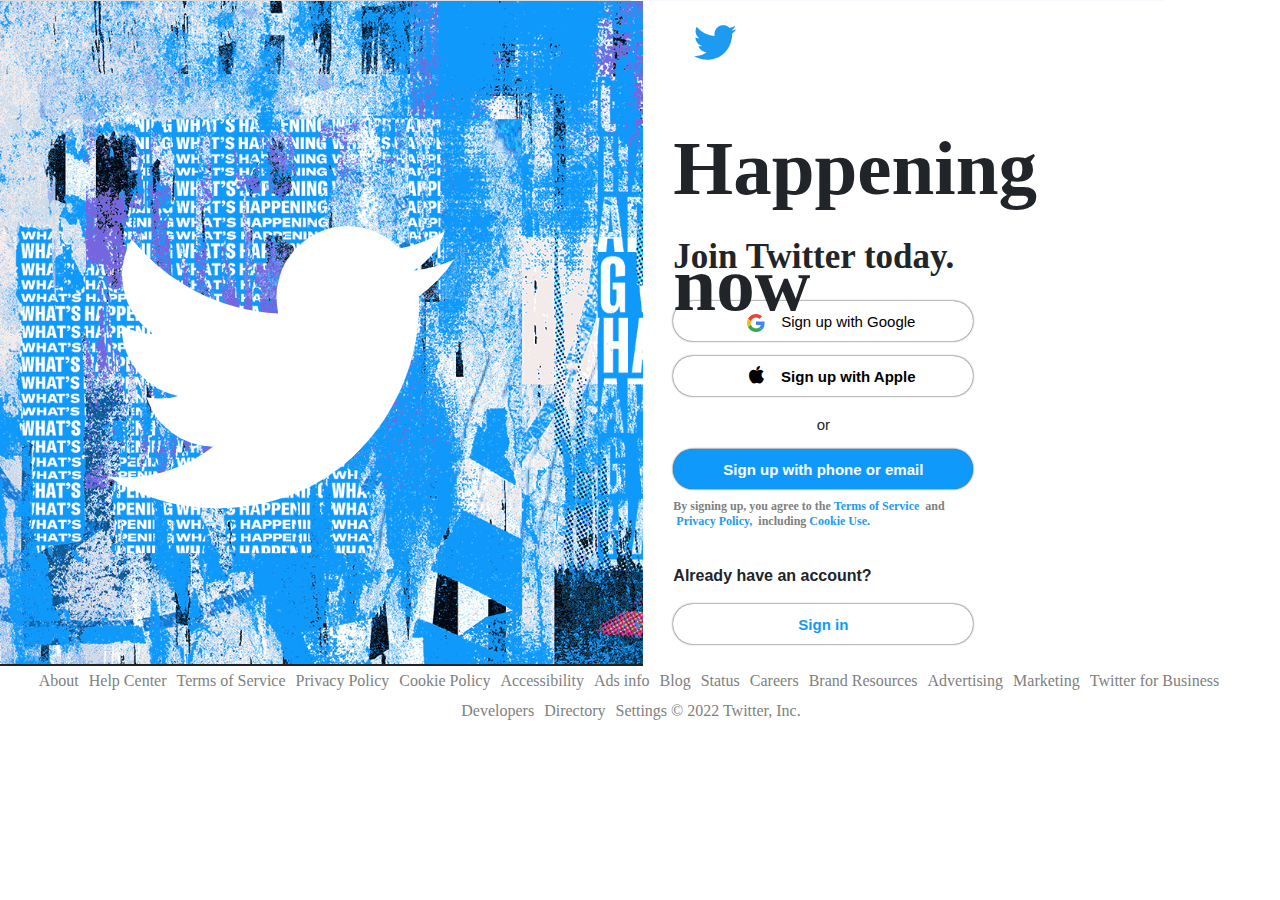
<file: index.html>
<!DOCTYPE html>
<html lang="en">
<head>
    <meta charset="UTF-8">
    <meta http-equiv="X-UA-Compatible" content="IE=edge">
    <meta name="viewport" content="width=device-width, initial-scale=1.0">
    <title>twitter</title>
    <link rel="stylesheet" href="https://cdn.jsdelivr.net/npm/bootstrap@4.6.1/dist/css/bootstrap.min.css">
    <script src="https://cdn.jsdelivr.net/npm/jquery@3.6.0/dist/jquery.slim.min.js"></script>
    <script src="https://cdn.jsdelivr.net/npm/popper.js@1.16.1/dist/umd/popper.min.js"></script>
    <script src="https://cdn.jsdelivr.net/npm/bootstrap@4.6.1/dist/js/bootstrap.bundle.min.js"></script>
    <link rel="stylesheet" href="https://cdnjs.cloudflare.com/ajax/libs/font-awesome/4.7.0/css/font-awesome.css">
    <link rel="stylesheet" href="./twitter.css">
    <link rel="stylesheet" href="./css/bootstrap.css">
</head>
<body>
    <div class="cotainer row">
        <div class="frontpage1 col-lg-5  col-md-5"><img src="./image/font page2.png" alt=""></div>
        <div class="frontpage2 col-lg-5 col-md-5">
            <div class="logo"><img src="./image/bird.png" alt=""></div>
            <div class="text">Happening now</div>
            <div class="text2">Join Twitter today.</div>
            <button class="login1">
                <div class="googlelogo"><img src="./image/google.png" alt=""></div>
                <div class="google">Sign up with Google</div>
            </button>
            <button class="login2">
                <div class="fa fa-apple"></div>
                <div class="apple">Sign up with Apple</div>
            </button>
            <div class="or">or</div>
            <a class="ref" href="./signup.html">
                <button class="login3">
                    <div class="text3">Sign up with phone or email</div>
                </button>
            </a>
            <div class="instruction">By signing up, you agree to the<button class="terms">Terms of Service
            </button>and<button class="terms">Privacy Policy,</button>including<button class="terms">Cookie Use.</button></div>
            <div class="account">Already have an account?</div>
            <a class="ref" href="./signin.html">
                <button class="signin"> 
                    <div class="signinbox">Sign in</div>
                </button>   
            </a>
        </div>
        <div class="infobox">
            <button class="info"><h6>About</h6></button> 
            <button class="info"><h6>Help Center</h6></button>
            <button class="info"><h6>Terms of Service</h6></button>
            <button class="info"><h6>Privacy Policy</h6></button>
            <button class="info"><h6>Cookie Policy</h6></button>
            <button class="info"><h6>Accessibility</h6></button>
            <button class="info"><h6>Ads info</h6></button>
            <button class="info"><h6>Blog</h6></button>
            <button class="info"><h6>Status</h6></button>
            <button class="info"><h6>Careers</h6></button>
            <button class="info"><h6>Brand Resources</h6></button>
            <button class="info"><h6>Advertising</h6></button>
            <button class="info"><h6>Marketing</h6></button>
            <button class="info"><h6>Twitter for Business</h6></button>
            <button class="info"><h6>Developers</h6></button>
            <button class="info"><h6>Directory</h6></button>
            <button class="info"><h6>Settings</h6></button>
            <h6>© 2022 Twitter, Inc.</h6>
        </div>  
        
    </div>
    
</body>
</html>
</file>
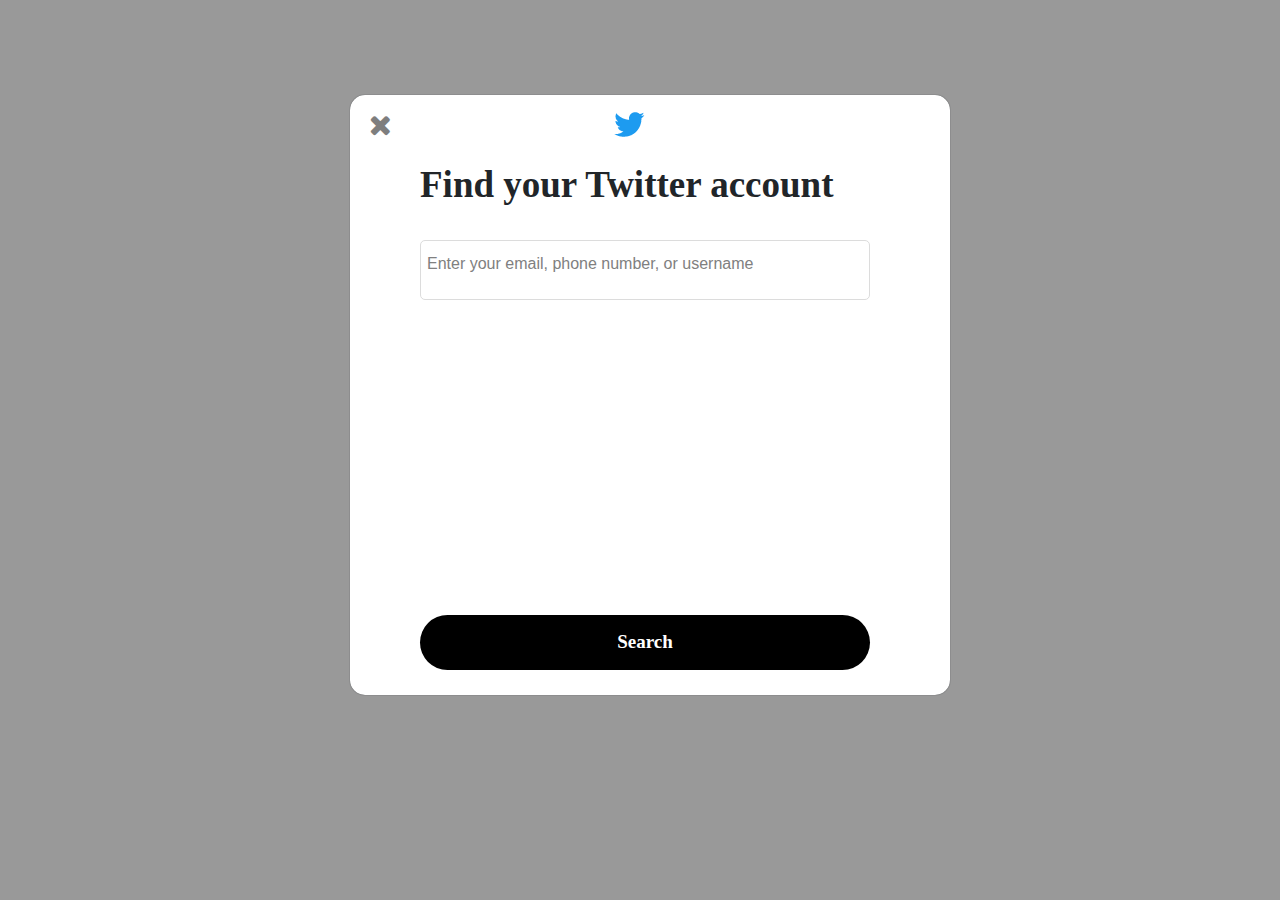
<file: forgotpassword.html>
<!DOCTYPE html>
<html lang="en">
<head>
    <meta charset="UTF-8">
    <meta http-equiv="X-UA-Compatible" content="IE=edge">
    <meta name="viewport" content="width=device-width, initial-scale=1.0">
    <title>Twitter</title>
    <link rel="stylesheet" href="https://cdn.jsdelivr.net/npm/bootstrap@4.6.1/dist/css/bootstrap.min.css">
    <script src="https://cdn.jsdelivr.net/npm/jquery@3.6.0/dist/jquery.slim.min.js"></script>
    <script src="https://cdn.jsdelivr.net/npm/popper.js@1.16.1/dist/umd/popper.min.js"></script>
    <script src="https://cdn.jsdelivr.net/npm/bootstrap@4.6.1/dist/js/bootstrap.bundle.min.js"></script>
    <link rel="stylesheet" href="https://cdnjs.cloudflare.com/ajax/libs/font-awesome/4.7.0/css/font-awesome.css">
    <link rel="stylesheet" href="./twitter.css">
    <link rel="stylesheet" href="./css/bootstrap.css">
</head>
<body>
    <div class="father">
        <div class="forgotpassword">
            <div class="closebox">
                <a class="ref" href="./twitter.html">
                     <button class="close">
                         <i class="fa fa-close"></i>
                     </button>
                </a>
                <div class="bird"><img src="./image/smallbird.png" alt=""></div>
            </div>
            <div class="join">Find your Twitter account</div>
            <div class="passwordinput">
                <input class="password"><span>Enter your email, phone number, or username</span>
            </div> 
            <button class="search">Search</button>
        </div>
        
    </div>
    
</body>
</html>
</file>
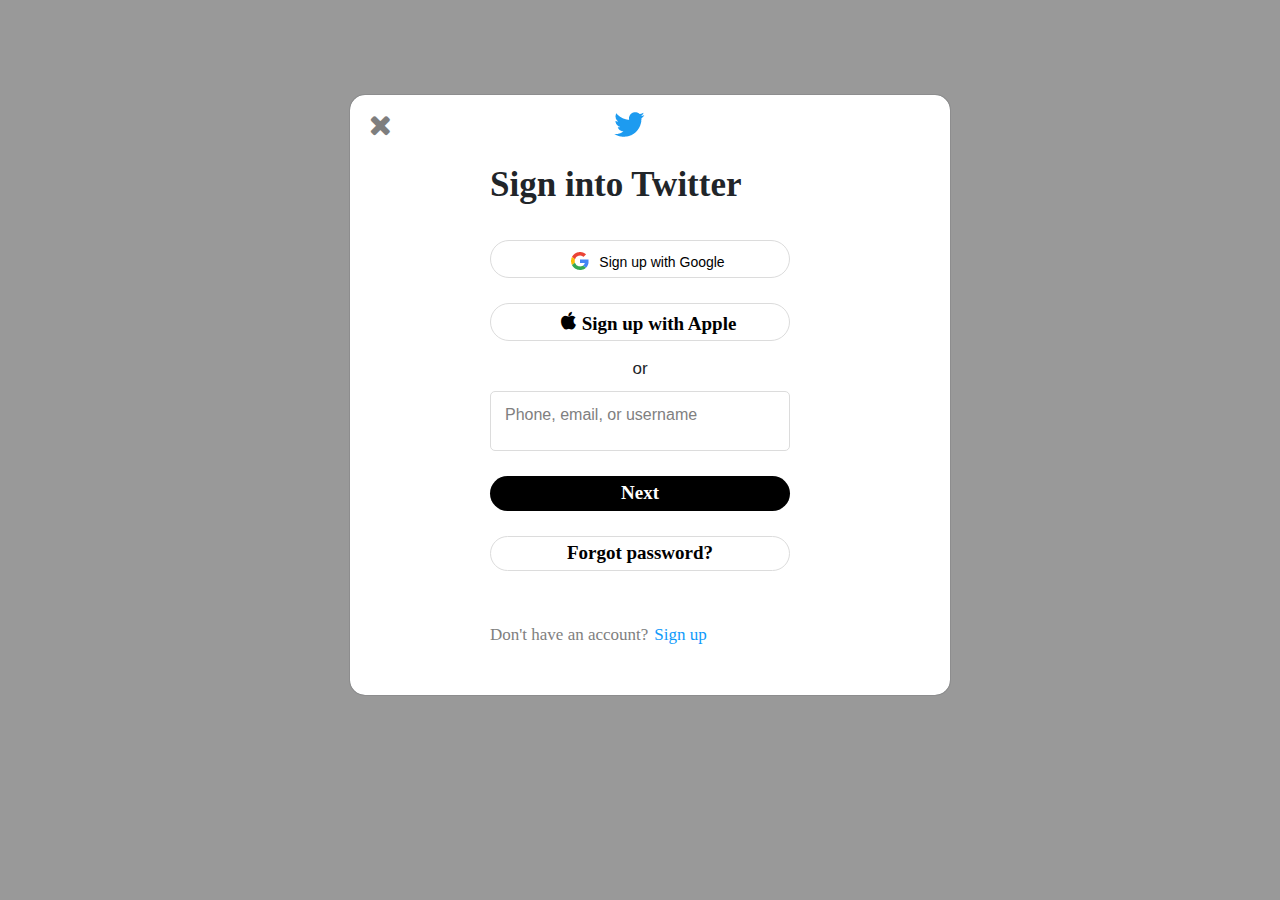
<file: signin.html>
<!DOCTYPE html>
<html lang="en">
<head>
    <meta charset="UTF-8">
    <meta http-equiv="X-UA-Compatible" content="IE=edge">
    <meta name="viewport" content="width=device-width, initial-scale=1.0">
    <title>Twitter</title>
    <link rel="stylesheet" href="https://cdn.jsdelivr.net/npm/bootstrap@4.6.1/dist/css/bootstrap.min.css">
    <script src="https://cdn.jsdelivr.net/npm/jquery@3.6.0/dist/jquery.slim.min.js"></script>
    <script src="https://cdn.jsdelivr.net/npm/popper.js@1.16.1/dist/umd/popper.min.js"></script>
    <script src="https://cdn.jsdelivr.net/npm/bootstrap@4.6.1/dist/js/bootstrap.bundle.min.js"></script>
    <link rel="stylesheet" href="https://cdnjs.cloudflare.com/ajax/libs/font-awesome/4.7.0/css/font-awesome.css">
    <link rel="stylesheet" href="./twitter.css">
    <link rel="stylesheet" href="./css/bootstrap.css">
</head>
<body>
    <div class="mother">
        <div class="signin">
            <div class="closebox">
                <a class="ref" href="./twitter.html">
                     <button class="close">
                         <i class="fa fa-close"></i>
                     </button>
                </a>
                <div class="bird"><img src="./image/smallbird.png" alt=""></div>
            </div>
            <div class="sign">Sign into Twitter</div>
            <button class="login1">
                <div class="googlelogo"><img src="./image/google.png" alt=""></div>
                <div class="google">Sign up with Google</div>
            </button>
            <button class="login2">
                <div class="fa fa-apple"></div>
                <div class="apple">Sign up with Apple</div>
            </button>
            <div class="or">or</div>
            <div class="input">
                <input class="name" type="text" ><span>Phone, email, or username</span>
            </div>
            <a class="ref" href="./signin2.html"><button class="next">Next</button></a>
            <a class="ref" href="./forgotpassword.html"><button class="forgotpassword">Forgot password?</button></a>
            <div class="account">Don't have an account?<a href="./signup3.html"><button class="pu">Sign up</button></a></div>
        </div>
    </div>
    
</body>
</html>
</file>
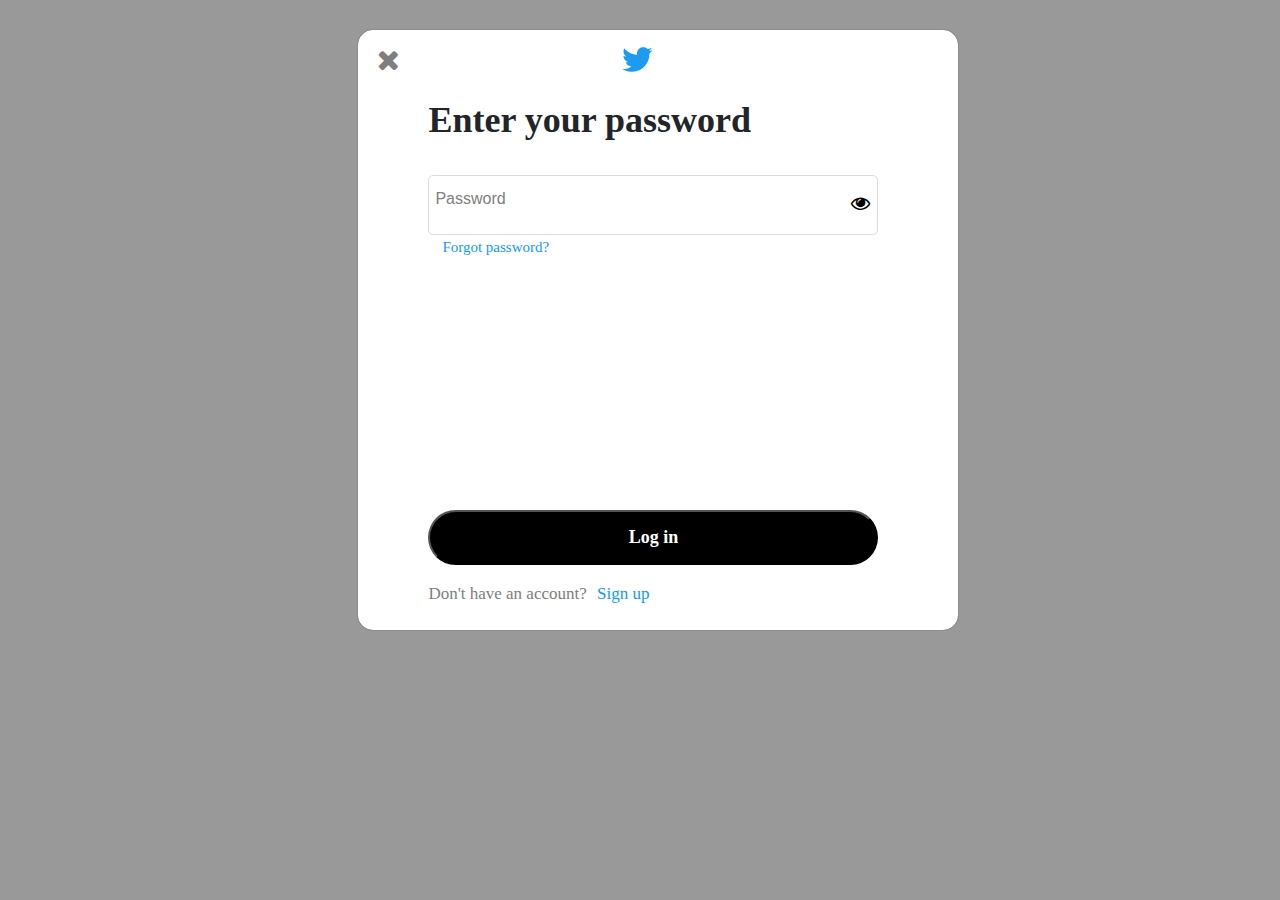
<file: signin2.html>
<!DOCTYPE html>
<html lang="en">
<head>
    <meta charset="UTF-8">
    <meta http-equiv="X-UA-Compatible" content="IE=edge">
    <meta name="viewport" content="width=device-width, initial-scale=1.0">
    <title>Twitter</title>
    <link rel="stylesheet" href="https://cdn.jsdelivr.net/npm/bootstrap@4.6.1/dist/css/bootstrap.min.css">
    <script src="https://cdn.jsdelivr.net/npm/jquery@3.6.0/dist/jquery.slim.min.js"></script>
    <script src="https://cdn.jsdelivr.net/npm/popper.js@1.16.1/dist/umd/popper.min.js"></script>
    <script src="https://cdn.jsdelivr.net/npm/bootstrap@4.6.1/dist/js/bootstrap.bundle.min.js"></script>
    <link rel="stylesheet" href="https://cdnjs.cloudflare.com/ajax/libs/font-awesome/4.7.0/css/font-awesome.css">
    <link rel="stylesheet" href="./twitter.css">
    <link rel="stylesheet" href="./css/bootstrap.css">
</head>
<body>
    <div class="wrap">
        <div class="signin2">
            <div class="closebox">
                <a class="ref" href="./twitter.html">
                     <button class="close">
                         <i class="fa fa-close"></i>
                     </button>
                </a>
                <div class="bird"><img src="./image/smallbird.png" alt=""></div>
            </div>
            <div class="enter">Enter your password</div>
            <div class="passwordinput">
                <input class="password"><span>Password</span>
                <button class="facircle"><i class="fa fa-eye"></i></button></i>
            </div> 
            <a href="./forgotpassword.html"><button class="forgotpassword">Forgot password?</button></a>
            <button class="log">Log in</button>
            <div class="account">Don't have an account?
                <a href="./signup3.html"><button class="pu">Sign up</button></a>
            </div>
        </div>
    </div>
    
</body>
</html>
</file>
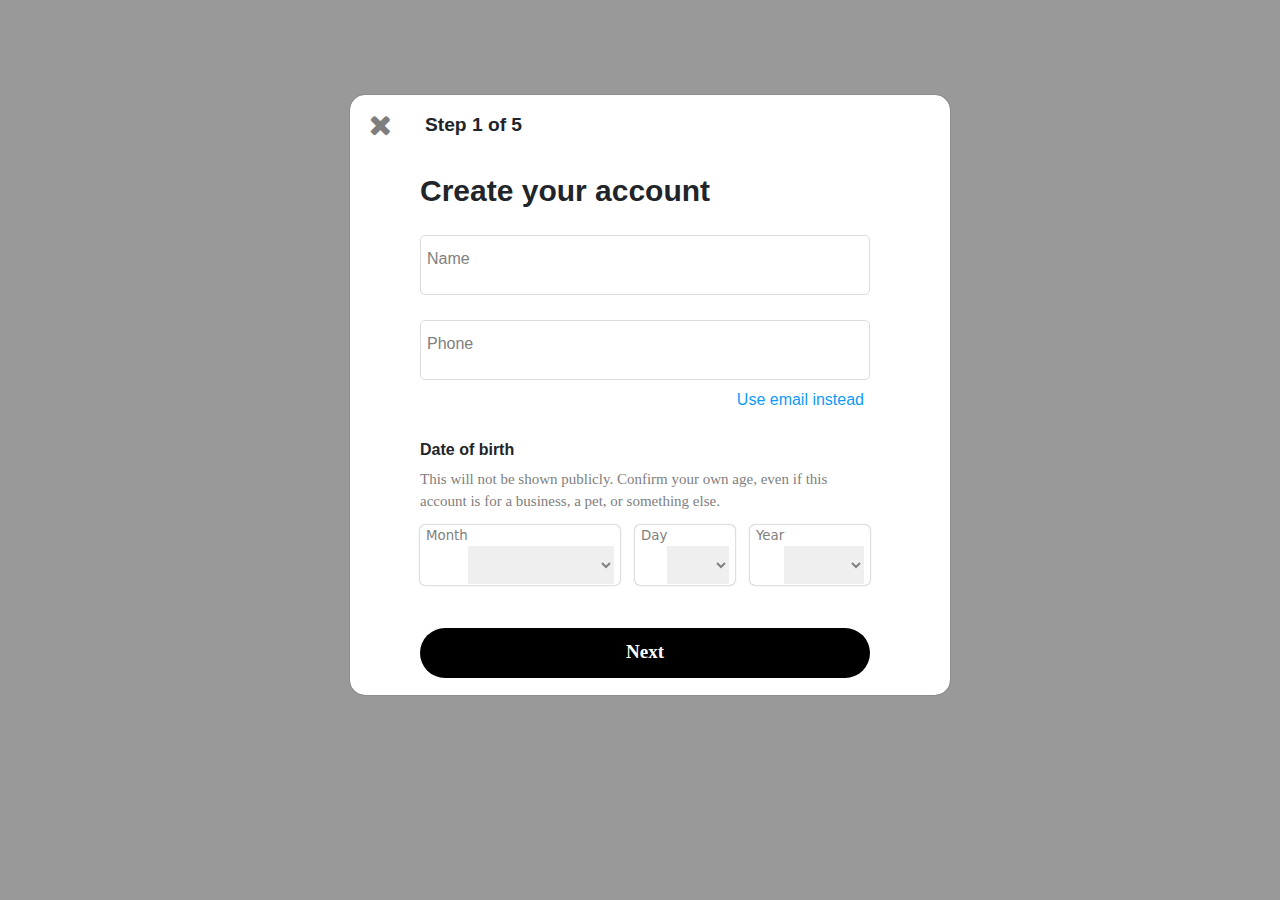
<file: signup.html>
<!DOCTYPE html>
<html lang="en">
<head>
    <meta charset="UTF-8">
    <meta http-equiv="X-UA-Compatible" content="IE=edge">
    <meta name="viewport" content="width=device-width, initial-scale=1.0">
    <title>sign up/twitter</title>
    <link rel="stylesheet" href="https://cdn.jsdelivr.net/npm/bootstrap@4.6.1/dist/css/bootstrap.min.css">
    <script src="https://cdn.jsdelivr.net/npm/jquery@3.6.0/dist/jquery.slim.min.js"></script>
    <script src="https://cdn.jsdelivr.net/npm/popper.js@1.16.1/dist/umd/popper.min.js"></script>
    <script src="https://cdn.jsdelivr.net/npm/bootstrap@4.6.1/dist/js/bootstrap.bundle.min.js"></script>
    <link rel="stylesheet" href="https://cdnjs.cloudflare.com/ajax/libs/font-awesome/4.7.0/css/font-awesome.css">
    <link rel="stylesheet" href="./twitter.css">
    <link rel="stylesheet" href="./css/bootstrap.css">
</head>
<body>
    <div class="wrapup">
        <div class="signup">
            <div class="closebox">
               <a class="ref" href="./twitter.html">
                    <button class="close">
                        <i class="fa fa-close"></i>
                    </button>
               </a>
                <div class="step">Step 1 of 5</div>
            </div>
            <div class="create">Create your account</div>
            <div class="input"><input class="name"><span>Name</span></div>  
            <div class="phoneinput"><input class="phone"><span>Phone</span></div> 
            <div class="email"><button>Use email instead</button></div> 
            <div class="birthdate">Date of birth</div>
            <div class="birth">
                This will not be shown publicly. Confirm your own age, 
                even if this account is for a business, a pet, or something else.
            </div>
            <div class="databox">
                <button class="month">
                    <div>Month</div>
                    <select class="osu">
                        <option class="head"></option>
                        <option value="">January</option>
                        <option value="">February</option>
                        <option value="">March</option>
                        <option value="">April</option>
                        <option value="">May</option>
                        <option value="">June</option>
                        <option value="">July</option>
                        <option value="">August</option>
                        <option value="">September</option>
                        <option value="">October</option>
                        <option value="">November</option>
                        <option value="">December</option>
                    </select>
                </button>
                <button class="day">
                    <div class="init">Day</div>
                    <select class="ojo">
                        <option class="head"></option>
                        <option value="number">01</option>
                        <option value="number">02</option>
                        <option value="number">03</option>
                        <option value="number">04</option>
                        <option value="number">05</option>
                        <option value="number">06</option>
                        <option value="number">07</option>
                        <option value="number">08</option>
                        <option value="number">09</option>
                        <option value="number">10</option>
                        <option value="number">11</option>
                        <option value="number">12</option>
                        <option value="number">13</option>
                        <option value="number">14</option>
                        <option value="number">15</option>
                        <option value="number">16</option>
                        <option value="number">17</option>
                        <option value="number">18</option>
                        <option value="number">19</option>
                        <option value="number">20</option>
                        <option value="number">21</option>
                        <option value="number">22</option>
                        <option value="number">23</option>
                        <option value="number">24</option>
                        <option value="number">25</option>
                        <option value="number">26</option>
                        <option value="number">27</option>
                        <option value="number">28</option>
                        <option value="number">29</option>
                        <option value="number">30</option>
                        <option value="number">31</option>
                    </select>
                </button>
                <button class="year">
                    <div class="init">Year</div>
                    <select class="odun">
                        <option value="number"></option>
                        <option value="number">2022</option>
                        <option value="number">2021</option>
                        <option value="number">2020</option>
                        <option value="number">2019</option>
                        <option value="number">2018</option>
                        <option value="number">2017</option>
                        <option value="number">2016</option>
                        <option value="number">2015</option>
                        <option value="number">2014</option>
                        <option value="number">2013</option>
                        <option value="number">2012</option>
                        <option value="number">2011</option>
                        <option value="number">2010</option>
                        <option value="number">2009</option>
                        <option value="number">2008</option>
                        <option value="number">2007</option>
                        <option value="number">2006</option>
                        <option value="number">2005</option>
                        <option value="number">2004</option>
                        <option value="number">2003</option>
                        <option value="number">2002</option>
                        <option value="number">2001</option>
                        <option value="number">2000</option>
                        <option value="number">1999</option>
                        <option value="number">1998</option>
                        <option value="number">1997</option>
                        <option value="number">1996</option>
                        <option value="number">1995</option>
                        <option value="number">1994</option>
                        <option value="number">1993</option>
                        <option value="number">1992</option>
                        <option value="number">1991</option>
                        <option value="number">1990</option>
                        <option value="number">1989</option>
                        <option value="number">1988</option>
                        <option value="number">1987</option>
                        <option value="number">1986</option>
                        <option value="number">1985</option>
                        <option value="number">1984</option>
                        <option value="number">1983</option>
                        <option value="number">1982</option>
                        <option value="number">1981</option>
                        <option value="number">1980</option>
                        <option value="number">1979</option>
                        <option value="number">1978</option>
                        <option value="number">1977</option>
                        <option value="number">1976</option>
                        <option value="number">1975</option>
                        <option value="number">1974</option>
                        <option value="number">1973</option>
                        <option value="number">1972</option>
                        <option value="number">1971</option>
                        <option value="number">1970</option>
                        <option value="number">1969</option>
                        <option value="number">1968</option>
                        <option value="number">1967</option>
                        <option value="number">1966</option>
                        <option value="number">1965</option>
                        <option value="number">1964</option>
                        <option value="number">1963</option>
                        <option value="number">1962</option>
                        <option value="number">1961</option>
                        <option value="number">1960</option>
                        <option value="number">1959</option>
                        <option value="number">1958</option>
                        <option value="number">1957</option>
                        <option value="number">1956</option>
                        <option value="number">1955</option>
                        <option value="number">1954</option>
                        <option value="number">1953</option>
                        <option value="number">1952</option>
                        <option value="number">1951</option>
                        <option value="number">1950</option>
                        <option value="number">1949</option>
                        <option value="number">1948</option>
                        <option value="number">1947</option>
                        <option value="number">1946</option>
                        <option value="number">1945</option>
                        <option value="number">1944</option>
                        <option value="number">1943</option>
                        <option value="number">1942</option>
                        <option value="number">1941</option>
                        <option value="number">1940</option>
                        <option value="number">1939</option>
                        <option value="number">1938</option>
                        <option value="number">1937</option>
                        <option value="number">1936</option>
                        <option value="number">1935</option>
                        <option value="number">1934</option>
                        <option value="number">1933</option>
                        <option value="number">1932</option>
                        <option value="number">1931</option>
                        <option value="number">1930</option>
                        <option value="number">1929</option>
                        <option value="number">1928</option>
                        <option value="number">1927</option>
                        <option value="number">1926</option>
                        <option value="number">1925</option>
                        <option value="number">1924</option>
                        <option value="number">1923</option>
                        <option value="number">1922</option>
                        <option value="number">1921</option>
                        <option value="number">1920</option>
                        <option value="number">1919</option>
                        <option value="number">1918</option>
                        <option value="number">1917</option>
                        <option value="number">1916</option>
                        <option value="number">1915</option>
                        <option value="number">1914</option>
                        <option value="number">1913</option>
                        <option value="number">1912</option>
                        <option value="number">1911</option>
                        <option value="number">1910</option>
                        <option value="number">1909</option>
                        <option value="number">1908</option>
                        <option value="number">1907</option>
                        <option value="number">1906</option>
                        <option value="number">1905</option>
                        <option value="number">1904</option>
                        <option value="number">1903</option>
                        <option value="number">1902</option>
                        <option value="number">1901</option>
                        <option value="number">1900</option>
                    </select>
                </button>
            </div>
            <div class="nextbox"><a class="ref" href="./signup2.html"><button class="next">Next</button></a></div>
            
        </div>
    </div>
</body>
</html>
</file>
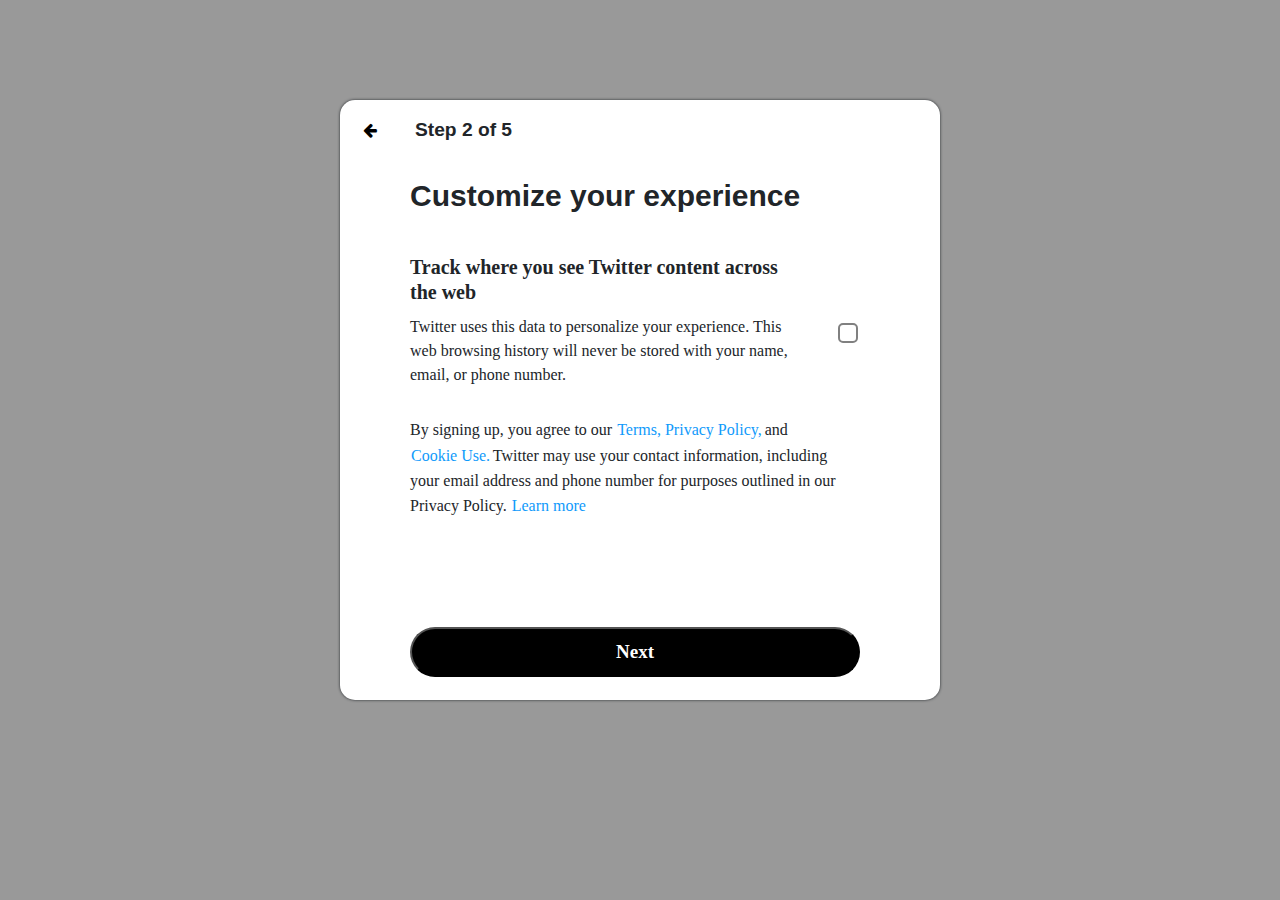
<file: signup2.html>
<!DOCTYPE html>
<html lang="en">
<head>
    <meta charset="UTF-8">
    <meta http-equiv="X-UA-Compatible" content="IE=edge">
    <meta name="viewport" content="width=device-width, initial-scale=1.0">
    <title>sign up/twitter</title>
    <link rel="stylesheet" href="https://cdn.jsdelivr.net/npm/bootstrap@4.6.1/dist/css/bootstrap.min.css">
    <script src="https://cdn.jsdelivr.net/npm/jquery@3.6.0/dist/jquery.slim.min.js"></script>
    <script src="https://cdn.jsdelivr.net/npm/popper.js@1.16.1/dist/umd/popper.min.js"></script>
    <script src="https://cdn.jsdelivr.net/npm/bootstrap@4.6.1/dist/js/bootstrap.bundle.min.js"></script>
    <link rel="stylesheet" href="https://cdnjs.cloudflare.com/ajax/libs/font-awesome/4.7.0/css/font-awesome.css">
    <link rel="stylesheet" href="./twitter.css">
    <link rel="stylesheet" href="./css/bootstrap.css">
    
</head>
<body>
   <div class="into">
    <div class="signup2">
        <div class="backbox">
            <button class="back">
                <a class="ref" href="./signup.html"><i class="fa fa-arrow-left"></i></a>
            </button>
            <div class="step">Step 2 of 5</div>
        </div>
        <div class="customize">Customize your experience</div>
        <div class="track">Track where you see Twitter content across the web</div>
        <div class="agree">
            <div class="know">Twitter uses this data to personalize your experience. This web browsing
                history will never be stored with your name, email, or phone number.
            </div>
            <div class="markcircle">
                <button class="mark">
                    <i class="fa fa-check"></i>
                </button>
            </div>
        </div>
        <div class="policy">By signing up, you agree to our <button class="terms">Terms,</button>
            <button class="terms">Privacy Policy,</button> and <button class="terms">Cookie Use.</button> 
            Twitter may use your contact information, including your email address and phone 
            number for purposes outlined in our Privacy Policy. <button class="terms">Learn more</button>
        </div>
        <button class="next">Next</button>
    </div>
   </div>
    
</body>
</html>
</file>
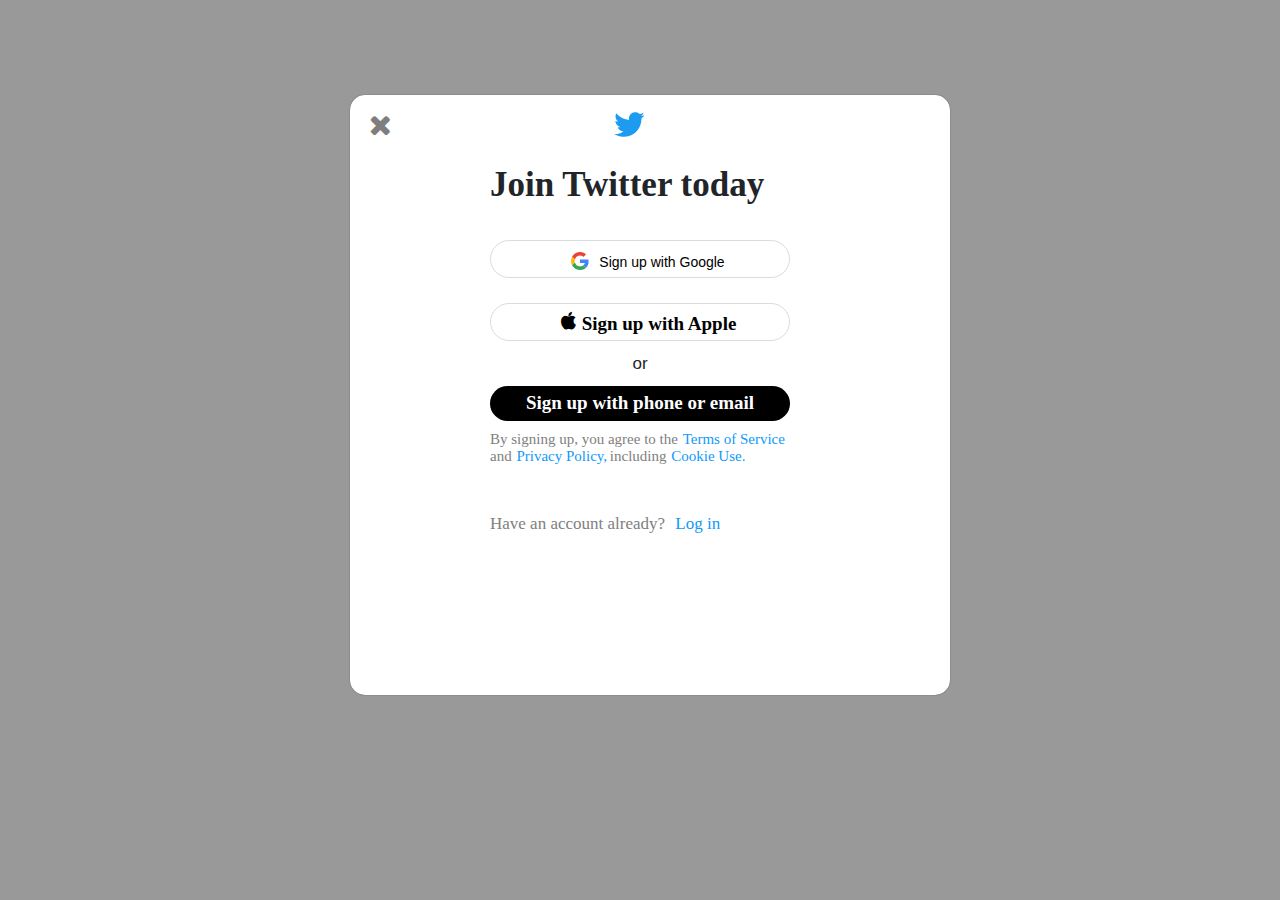
<file: signup3.html>
<!DOCTYPE html>
<html lang="en">
<head>
    <meta charset="UTF-8">
    <meta http-equiv="X-UA-Compatible" content="IE=edge">
    <meta name="viewport" content="width=device-width, initial-scale=1.0">
    <title>Twitter</title>
    <link rel="stylesheet" href="https://cdn.jsdelivr.net/npm/bootstrap@4.6.1/dist/css/bootstrap.min.css">
    <script src="https://cdn.jsdelivr.net/npm/jquery@3.6.0/dist/jquery.slim.min.js"></script>
    <script src="https://cdn.jsdelivr.net/npm/popper.js@1.16.1/dist/umd/popper.min.js"></script>
    <script src="https://cdn.jsdelivr.net/npm/bootstrap@4.6.1/dist/js/bootstrap.bundle.min.js"></script>
    <link rel="stylesheet" href="https://cdnjs.cloudflare.com/ajax/libs/font-awesome/4.7.0/css/font-awesome.css">
    <link rel="stylesheet" href="./twitter.css">
    <link rel="stylesheet" href="./css/bootstrap.css">
</head>
<body>
    <div class="signup3mother">
        <div class="signup3">
            <div class="closebox">
                <a class="ref" href="./twitter.html">
                     <button class="close">
                         <i class="fa fa-close"></i>
                     </button>
                </a>
                <div class="bird"><img src="./image/smallbird.png" alt=""></div>
            </div>
            <div class="join">Join Twitter today</div>
            <button class="login1">
                <div class="googlelogo"><img src="./image/google.png" alt=""></div>
                <div class="google">Sign up with Google</div>
            </button>
            <button class="login2">
                <div class="fa fa-apple"></div>
                <div class="apple">Sign up with Apple</div>
            </button>
            <div class="or">or</div>
            <a class="ref" href="./signup.html">
                <button class="next">Sign up with phone or email</button>
            </a>
            <div class="instruction">By signing up, you agree to the 
                <button class="terms">Terms of Service</button> and 
                <button class="terms">Privacy Policy,</button> including 
                <button class="terms">Cookie Use.</button>
                <div class="account">Have an account already?
                    <a href="./signin.html"><button class="pu">Log in</button></a>
                </div>
            </div>
        </div>
    </div>
    
</body>
</html>
</file>
<file: twitter.css>
body, html {
  margin-top: 0px;
  margin-left: 0px;
  margin-right: 0px;
  right: 0px;
  padding: 0px;
}

.cotainer {
  width: 100%;
  display: flex;
  overflow: hidden;
}
.cotainer .frontpage1 {
  height: 570px;
  box-shadow: 0px 0px 3px;
  margin-bottom: 100px;
}
.cotainer .frontpage2 {
  height: 570px;
  border: 1px solid ghostwhite;
  border-left: 0px;
  border-right: 0px;
  border-bottom: 0px;
  margin-left: 200px;
}
.cotainer .frontpage2 .logo {
  width: 100%;
  height: 30px;
}
.cotainer .frontpage2 .text {
  width: 100%;
  height: 70px;
  margin-left: 10px;
  margin-top: 80px;
  font-family: arial;
  font-size: 60px;
  font-weight: 900;
}
.cotainer .frontpage2 .text2 {
  width: 100%;
  height: 70px;
  margin-left: 10px;
  margin-top: 50px;
  font-family: calibri;
  font-size: 35px;
  font-weight: 700;
}
.cotainer .frontpage2 .login1 {
  width: 300px;
  height: 40px;
  box-shadow: 0px 0px 2px;
  border-top-left-radius: 100px;
  border-top-right-radius: 100px;
  border-bottom-left-radius: 100px;
  border-bottom-right-radius: 100px;
  margin-left: 10px;
  justify-content: center;
  align-items: center;
  display: flex;
}
.cotainer .frontpage2 .login1 .googlelogo {
  width: 50px;
  height: 20px;
}
.cotainer .frontpage2 .login1 .google {
  width: 100;
  height: 20px;
  font-family: arial;
  font-size: 15px;
}
.cotainer .frontpage2 .login1:hover {
  background-color: ghostwhite;
}
.cotainer .frontpage2 .login2 {
  width: 300px;
  height: 40px;
  box-shadow: 0px 0px 2px;
  border-top-left-radius: 100px;
  border-top-right-radius: 100px;
  border-bottom-left-radius: 100px;
  border-bottom-right-radius: 100px;
  margin-left: 10px;
  margin-top: 15px;
  justify-content: center;
  align-items: center;
  display: flex;
}
.cotainer .frontpage2 .login2 .fa-apple {
  width: 50px;
  height: 20px;
  font-size: larger;
}
.cotainer .frontpage2 .login2 .apple {
  width: 100;
  height: 20px;
  font-family: arial;
  font-size: 15px;
  font-weight: 700;
}
.cotainer .frontpage2 .login2:hover {
  background-color: #E6E6E6;
}
.cotainer .frontpage2 button {
  background-color: transparent;
  border: none;
}
.cotainer .frontpage2 .or {
  width: 300px;
  height: 15px;
  margin-left: 10px;
  margin-top: 18px;
  font-family: arial;
  font-size: 15px;
  text-align: center;
  align-items: center;
}
.cotainer .frontpage2 .ref {
  text-decoration: none;
}
.cotainer .frontpage2 .login3 {
  width: 300px;
  height: 40px;
  box-shadow: 0px 0px 2px;
  border-top-left-radius: 100px;
  border-top-right-radius: 100px;
  border-bottom-left-radius: 100px;
  border-bottom-right-radius: 100px;
  background-color: #0F9AFB;
  margin-left: 10px;
  margin-top: 20px;
  justify-content: center;
  align-items: center;
  display: flex;
}
.cotainer .frontpage2 .login3 .text3 {
  width: 100;
  height: 20px;
  font-family: arial;
  font-size: 15px;
  font-weight: 700;
  color: white;
}
.cotainer .frontpage2 .login3:hover {
  background-color: #146EBE;
}
.cotainer .frontpage2 .account {
  width: 250px;
  height: 25px;
  margin-top: 40px;
  margin-left: 10px;
  font-family: arial;
  font-weight: 700;
}
.cotainer .frontpage2 .signin {
  width: 300px;
  height: 40px;
  box-shadow: 0px 0px 2px;
  border-top-left-radius: 100px;
  border-top-right-radius: 100px;
  border-bottom-left-radius: 100px;
  border-bottom-right-radius: 100px;
  margin-left: 10px;
  margin-top: 15px;
  justify-content: center;
  align-items: center;
  display: flex;
}
.cotainer .frontpage2 .signin .signinbox {
  width: 100;
  height: 20px;
  font-family: arial;
  font-size: 15px;
  font-weight: 700;
  color: #0F9AFB;
}
.cotainer .frontpage2 .signin:hover {
  background-color: ghostwhite;
}
.cotainer .frontpage2 .instruction {
  width: 300px;
  height: 25px;
  margin-top: 10px;
  margin-left: 20px;
  font-family: calibri;
  font-size: 12px;
  font-weight: 600;
  color: grey;
  line-height: 13px;
}
.cotainer .frontpage2 .instruction .terms {
  margin-left: -3px;
  font-family: calibri;
  font-size: 12px;
  font-weight: 600;
  color: #1D9BF2;
}
.cotainer .frontpage2 .instruction .terms:hover {
  text-decoration: underline;
}
.cotainer .infobox {
  width: 100%;
  height: 60px;
  background-color: white;
  display: flex;
  flex-wrap: wrap;
  align-items: center;
  justify-content: center;
  font-family: calibri;
  color: grey;
}
.cotainer .infobox button {
  width: fit-content;
  height: 30px;
  border: none;
  font-family: calibri;
  text-align: center;
  background-color: transparent;
  color: grey;
  margin-right: -2px;
}
.cotainer .info:hover {
  text-decoration: underline;
}
@media (max-width: 1280px) {
  .cotainer .frontpage1 {
    margin-left: -90px;
  }
  .cotainer .frontpage2 .logo {
    margin-left: 30px;
  }
  .cotainer .frontpage2 .text {
    font-size: 77px;
    font-family: calibri;
    margin-left: 30px;
  }
  .cotainer .frontpage2 .text2 {
    margin-left: 30px;
  }
  .cotainer .frontpage2 .login1 {
    margin-left: 30px;
  }
  .cotainer .frontpage2 .login2 {
    margin-left: 30px;
  }
  .cotainer .frontpage2 .login3 {
    margin-left: 30px;
  }
  .cotainer .frontpage2 .or {
    margin-left: 30px;
  }
  .cotainer .frontpage2 .account {
    margin-left: 30px;
  }
  .cotainer .frontpage2 .signin {
    margin-left: 30px;
  }
  .cotainer .frontpage2 .instruction {
    margin-left: 30px;
  }
}
@media (max-width: 1180px) {
  .cotainer .frontpage1 {
    margin-left: -110px;
  }
  .cotainer .frontpage2 .logo {
    margin-left: 50px;
  }
  .cotainer .frontpage2 .text {
    font-size: 71px;
    font-family: calibri;
    margin-left: 62px;
  }
  .cotainer .frontpage2 .text2 {
    margin-left: 62px;
  }
  .cotainer .frontpage2 .login1 {
    margin-left: 62px;
  }
  .cotainer .frontpage2 .login2 {
    margin-left: 62px;
  }
  .cotainer .frontpage2 .login3 {
    margin-left: 62px;
  }
  .cotainer .frontpage2 .or {
    margin-left: 62px;
  }
  .cotainer .frontpage2 .account {
    margin-left: 62px;
  }
  .cotainer .frontpage2 .signin {
    margin-left: 62px;
  }
  .cotainer .frontpage2 .instruction {
    margin-left: 62px;
  }
}
@media (max-width: 1024px) {
  .cotainer .frontpage1 {
    width: 500px;
    margin-left: -190px;
  }
  .cotainer .frontpage2 .logo {
    margin-left: 60px;
  }
  .cotainer .frontpage2 .text {
    font-size: 61px;
    margin-left: 60px;
  }
  .cotainer .frontpage2 .text2 {
    margin-left: 60px;
  }
  .cotainer .frontpage2 .login1 {
    margin-left: 60px;
  }
  .cotainer .frontpage2 .login2 {
    margin-left: 60px;
  }
  .cotainer .frontpage2 .login3 {
    margin-left: 60px;
  }
  .cotainer .frontpage2 .or {
    margin-left: 60px;
  }
  .cotainer .frontpage2 .account {
    margin-left: 60px;
  }
  .cotainer .frontpage2 .signin {
    margin-left: 60px;
  }
  .cotainer .frontpage2 .instruction {
    margin-left: 60px;
  }
}
@media (max-width: 915px) {
  .cotainer .frontpage2 .text {
    font-size: 51px;
  }
}
@media (max-width: 912px) {
  .cotainer .frontpage1 {
    width: 100;
    margin-top: 610px;
  }
  .cotainer .frontpage1 img {
    min-width: 100% !important;
  }
  .cotainer .frontpage2 {
    margin-left: -200px;
  }
  .cotainer .frontpage2 .logo {
    margin-bottom: -55px;
  }
  .cotainer .frontpage2 .text {
    margin-bottom: -45px;
    margin-top: 100px;
    font-size: 55px;
    line-height: 60px;
  }
  .cotainer .frontpage2 .text2 {
    margin-top: 110px;
  }
  .cotainer .frontpage2 .or {
    margin-top: 10px;
  }
  .cotainer .frontpage2 .login3 {
    margin-top: 10px;
  }
  .cotainer .frontpage2 .account {
    margin-top: 20px;
  }
}

.wrapup {
  width: 100%;
  height: 100vh;
  box-shadow: 0px 0px 2px;
  background-color: #999999;
  overflow: hidden;
  margin-top: 0px;
}
.wrapup .signup {
  width: 600px;
  height: 600px;
  box-shadow: 0px 0px 1px;
  border-top-left-radius: 15px;
  border-top-right-radius: 15px;
  border-bottom-left-radius: 15px;
  border-bottom-right-radius: 15px;
  background-color: white;
  margin-left: 28%;
  margin-top: 30px;
}
.wrapup .signup .closebox {
  width: 100%;
  height: 50px;
  margin-top: 10px;
  display: flex;
  align-items: center;
  font-size: larger;
  font-family: arial;
  font-weight: 700;
}
.wrapup .signup .closebox .close {
  width: 40px;
  height: 40px;
  border-radius: 100%;
  margin-top: 10px;
  margin-right: 40px;
  margin-left: 10px;
  align-items: center;
  justify-content: center;
  display: flex;
}
.wrapup .signup .closebox .close .fa-close {
  font-size: larger;
}
.wrapup .signup .closebox .close:hover {
  background-color: #E7E7E8;
}
.wrapup .signup .closebox .step {
  width: 200px;
  height: 40px;
  box-shadow: none;
  margin-left: -15px;
  margin-top: 10px;
  display: flex;
  align-items: center;
}
.wrapup .signup .create {
  width: 300px;
  height: 50px;
  display: flex;
  align-items: center;
  margin-left: 70px;
  margin-top: 20px;
  font-size: 30px;
  font-family: arial;
  font-weight: 700;
}
.wrapup .signup input {
  width: 450px;
  height: 60px;
  border: 1px solid gainsboro;
  border-top-left-radius: 5px;
  border-top-right-radius: 5px;
  border-bottom-left-radius: 5px;
  border-bottom-right-radius: 5px;
  margin-left: 70px;
}
.wrapup .signup .input {
  position: relative;
  color: gray;
  font-family: arial;
  font-weight: 500;
  text-indent: 5px;
  display: flex;
  align-items: center;
  margin-top: 20px;
}
.wrapup .signup .input span {
  position: absolute;
  left: 12%;
  top: 20%;
  background-color: white;
}
.wrapup .signup .input .name:focus + span {
  transform: translateY(-100%);
  color: #0F9AFB;
  font-size: smaller;
  margin-top: 10px;
}
.wrapup .signup .input .name:focus {
  border: 2px solid #1D9BF0;
  outline: none;
}
.wrapup .signup .phoneinput {
  position: relative;
  color: gray;
  font-family: arial;
  font-weight: 500;
  text-indent: 5px;
  display: flex;
  align-items: center;
  margin-top: 25px;
}
.wrapup .signup .phoneinput span {
  position: absolute;
  left: 12%;
  top: 20%;
  background-color: white;
}
.wrapup .signup .phoneinput .phone:focus + span {
  transform: translateY(-100%);
  color: #0F9AFB;
  font-size: smaller;
  margin-top: 10px;
}
.wrapup .signup .phoneinput .phone:focus {
  border: 2px solid #1D9BF0;
  outline: none;
}
.wrapup .signup .email {
  width: 450px;
  height: 30px;
  margin-left: 70px;
  margin-top: 5px;
  font-family: arial;
  font-weight: 500;
  display: flex;
  align-items: center;
  justify-content: right;
}
.wrapup .signup .email button {
  border: none;
  color: #0F9AFB;
  background-color: transparent;
}
.wrapup .signup .email:hover {
  text-decoration: underline;
  color: #0F9AFB;
}
.wrapup .signup .birthdate {
  width: 500px;
  height: 30px;
  box-shadow: none;
  margin-top: 20px;
  margin-left: 70px;
  display: flex;
  align-items: center;
  font-family: arial;
  font-weight: 600;
}
.wrapup .signup .birth {
  width: 450px;
  height: 30px;
  box-shadow: none;
  margin-top: 10px;
  margin-left: 70px;
  display: flex;
  align-items: center;
  font-family: calibri;
  font-weight: 500;
  font-size: 15px;
  color: grey;
}
.wrapup .signup .databox {
  width: 100%;
  height: 70px;
  box-shadow: none;
  margin-top: 20px;
  display: flex;
}
.wrapup .signup .databox select {
  width: fit-content;
  border: none;
  font-size: 15px;
  margin-top: 20px;
  color: grey;
  outline: none;
}
.wrapup .signup .databox .month {
  width: 200px;
  height: 60px;
  box-shadow: 0px 0px 2px;
  border-top-left-radius: 5px;
  border-top-right-radius: 5px;
  border-bottom-left-radius: 5px;
  border-bottom-right-radius: 5px;
  margin-left: 70px;
  margin-right: 15px;
  display: flex;
  justify-content: space-between;
  color: grey;
  font-size: smaller;
}
.wrapup .signup .databox .month .osu {
  width: 200px;
  height: 38px;
}
.wrapup .signup .databox .month:focus + select {
  border: 2px solid #1D9BF0;
  outline: none;
}
.wrapup .signup .databox .day {
  width: 100px;
  height: 60px;
  box-shadow: 0px 0px 2px;
  border-top-left-radius: 5px;
  border-top-right-radius: 5px;
  border-bottom-left-radius: 5px;
  border-bottom-right-radius: 5px;
  margin-right: 15px;
  display: flex;
  justify-content: space-between;
  color: grey;
  font-size: smaller;
}
.wrapup .signup .databox .day .ojo {
  width: 200px;
  height: 38px;
}
.wrapup .signup .databox .year {
  width: 120px;
  height: 60px;
  box-shadow: 0px 0px 2px;
  border-top-left-radius: 5px;
  border-top-right-radius: 5px;
  border-bottom-left-radius: 5px;
  border-bottom-right-radius: 5px;
  margin-right: 15px;
  display: flex;
  justify-content: space-between;
  color: grey;
  font-size: smaller;
}
.wrapup .signup .databox .year .odun {
  width: 200px;
  height: 38px;
}
.wrapup .signup .databox button {
  background-color: transparent;
  border: none;
}
.wrapup .signup .ref {
  text-decoration: none;
}
.wrapup .signup .nextbox {
  width: 100%;
  height: 85px;
  display: flex;
  align-items: center;
}
.wrapup .signup .nextbox .next {
  width: 450px;
  height: 50px;
  border-top-left-radius: 100px;
  border-top-right-radius: 100px;
  border-bottom-left-radius: 100px;
  border-bottom-right-radius: 100px;
  margin-top: 30px;
  margin-left: 70px;
  background-color: black;
  justify-content: center;
  display: flex;
  align-items: center;
  color: white;
  font-weight: 700;
  font-size: 19px;
  font-family: calibri;
  border: none;
}
.wrapup .signup .next:hover {
  background-color: #272C30;
  border: none;
}
@media (max-width: 1280px) {
  .wrapup .signup {
    height: 600px;
    margin-top: 95px !important;
    margin-left: 350px;
  }
}
@media (max-width: 1180px) {
  .wrapup .signup {
    height: 650px;
    margin-top: 85px;
    margin-left: 290px;
  }
}
@media (max-width: 1024px) {
  .wrapup .signup {
    height: 530px;
    margin-top: 115px !important;
    margin-left: 200px;
    overflow-y: scroll;
    padding-bottom: 100px;
  }
  .wrapup .signup .nextbox {
    border: 1px gainsboro;
    position: fixed;
    margin-top: -65px;
    background-color: white;
    border-bottom-left-radius: 5px;
    border-bottom-right-radius: 5px;
    width: 600px;
    height: 87;
  }
  .wrapup .signup .nextbox .next {
    margin-top: -8px;
  }
  .wrapup .signup .closebox {
    position: fixed;
    background-color: white;
    width: 600px;
  }
  .wrapup .signup .create {
    margin-top: 75px;
    font-size: 31px;
  }
}
@media (max-width: 915px) {
  .wrapup .signup {
    width: 100%;
    height: 425px;
    margin-left: 0px;
    margin-top: -10px !important;
    border-top-left-radius: 0px;
    border-top-right-radius: 0px;
    border-bottom-left-radius: 0px;
    border-bottom-right-radius: 0px;
    overflow-x: hidden;
  }
  .wrapup .signup .closebox {
    position: fixed;
    background-color: white;
    width: 800px;
    z-index: 1;
  }
  .wrapup .signup .closebox .close {
    margin-left: 150px;
  }
  .wrapup .signup .create {
    margin-top: 75px;
    margin-left: 185px;
  }
  .wrapup .signup input {
    margin-left: 185px;
    width: 550px;
  }
  .wrapup .signup span {
    margin-left: 80px;
  }
  .wrapup .signup .email {
    margin-left: 290px;
  }
  .wrapup .signup .nextbox {
    width: 100%;
    height: 130px;
    background-color: white;
    border: 1px solid gainsboro;
    margin-top: -160px !important;
  }
  .wrapup .signup .nextbox .next {
    width: 800px;
    margin-left: 60px;
    margin-top: -50px !important;
  }
  .wrapup .signup .birthdate {
    margin-left: 185px;
  }
  .wrapup .signup .birth {
    margin-left: 185px;
  }
  .wrapup .signup .databox {
    margin-left: 115px;
  }
  .wrapup .signup .databox .month {
    width: 220px;
  }
  .wrapup .signup .databox .day {
    width: 120px;
  }
  .wrapup .signup .databox .year {
    width: 160px;
  }
}
@media (max-width: 912px) {
  .wrapup .signup {
    width: 600px;
    height: 650px;
    margin-top: 350px !important;
    margin-left: 160px;
    border-top-left-radius: 15px;
    border-top-right-radius: 15px;
    border-bottom-left-radius: 15px;
    border-bottom-right-radius: 15px;
  }
  .wrapup .signup .closebox {
    position: fixed;
    background-color: white;
    width: 600px;
    z-index: 1;
  }
  .wrapup .signup .closebox .close {
    margin-left: 10px;
  }
  .wrapup .signup .create {
    margin-top: 75px;
    margin-left: 70px;
  }
  .wrapup .signup input {
    margin-left: 70px;
    width: 450px;
  }
  .wrapup .signup span {
    margin-left: 0px;
  }
  .wrapup .signup .email {
    margin-left: 70px;
  }
  .wrapup .signup .nextbox {
    width: 600px;
    height: 130px;
    border: none;
    background-color: transparent;
  }
  .wrapup .signup .nextbox .next {
    width: 450px;
    margin-left: 80px;
    margin-top: 350px !important;
  }
  .wrapup .signup .birthdate {
    margin-left: 70px;
  }
  .wrapup .signup .birth {
    margin-left: 70px;
  }
  .wrapup .signup .databox {
    margin-left: 0px;
  }
  .wrapup .signup .databox .month {
    width: 200px;
  }
  .wrapup .signup .databox .day {
    width: 100px;
  }
  .wrapup .signup .databox .year {
    width: 120px;
  }
}
@media (max-width: 896px) {
  .wrapup .signup {
    width: 100%;
    height: 425px;
    margin-left: 0px;
    margin-top: -10px !important;
    border-top-left-radius: 0px;
    border-top-right-radius: 0px;
    border-bottom-left-radius: 0px;
    border-bottom-right-radius: 0px;
    overflow-x: hidden;
  }
  .wrapup .signup .closebox {
    position: fixed;
    background-color: white;
    width: 800px;
    z-index: 1;
  }
  .wrapup .signup .closebox .close {
    margin-left: 150px;
  }
  .wrapup .signup .create {
    margin-top: 75px;
    margin-left: 185px;
  }
  .wrapup .signup input {
    margin-left: 185px;
    width: 550px;
  }
  .wrapup .signup span {
    margin-left: 80px;
  }
  .wrapup .signup .email {
    margin-left: 290px;
  }
  .wrapup .signup .nextbox {
    width: 100%;
    height: 130px;
    background-color: white;
    border: 1px solid gainsboro;
    margin-top: -160px !important;
  }
  .wrapup .signup .nextbox .next {
    width: 800px;
    margin-left: 60px;
    margin-top: -50px !important;
  }
  .wrapup .signup .birthdate {
    margin-left: 185px;
  }
  .wrapup .signup .birth {
    margin-left: 185px;
  }
  .wrapup .signup .databox {
    margin-left: 115px;
  }
  .wrapup .signup .databox .month {
    width: 220px;
  }
  .wrapup .signup .databox .day {
    width: 120px;
  }
  .wrapup .signup .databox .year {
    width: 160px;
  }
}
@media (max-width: 851px) {
  .wrapup .signup {
    width: 100%;
    height: 425px;
    margin-left: 0px;
    margin-top: -10px !important;
    border-top-left-radius: 0px;
    border-top-right-radius: 0px;
    border-bottom-left-radius: 0px;
    border-bottom-right-radius: 0px;
    overflow-x: hidden;
  }
  .wrapup .signup .closebox {
    position: fixed;
    background-color: white;
    width: 800px;
    z-index: 1;
    font-size: 20px;
  }
  .wrapup .signup .closebox .close {
    margin-left: 110px;
  }
  .wrapup .signup .create {
    margin-top: 75px;
    margin-left: 145px;
    font-size: 27px;
  }
  .wrapup .signup input {
    margin-left: 145px;
    width: 550px;
  }
  .wrapup .signup span {
    margin-left: 80px;
  }
  .wrapup .signup .email {
    margin-left: 250px;
  }
  .wrapup .signup .nextbox {
    width: 100%;
    height: 200px;
    background-color: white;
    border: none;
    margin-top: -160px !important;
  }
  .wrapup .signup .nextbox .next {
    width: 750px;
    margin-left: 60px;
    margin-top: -110px !important;
  }
  .wrapup .signup .birthdate {
    margin-left: 145px;
  }
  .wrapup .signup .birth {
    margin-left: 145px;
  }
  .wrapup .signup .databox {
    margin-left: 75px;
  }
  .wrapup .signup .databox .month {
    width: 220px;
  }
  .wrapup .signup .databox .day {
    width: 120px;
  }
  .wrapup .signup .databox .year {
    width: 160px;
  }
}
@media (max-width: 820px) {
  .wrapup .signup {
    width: 600px;
    height: 650px;
    margin-top: 260px !important;
    margin-left: 110px !important;
    border-top-left-radius: 15px;
    border-top-right-radius: 15px;
    border-bottom-left-radius: 15px;
    border-bottom-right-radius: 15px;
  }
  .wrapup .signup .closebox {
    position: fixed;
    background-color: white;
    width: 600px;
    z-index: 1;
  }
  .wrapup .signup .closebox .close {
    margin-left: 10px;
  }
  .wrapup .signup .create {
    margin-top: 75px;
    margin-left: 70px;
  }
  .wrapup .signup input {
    margin-left: 70px;
    width: 450px;
  }
  .wrapup .signup span {
    margin-left: 0px;
  }
  .wrapup .signup .email {
    margin-left: 70px;
  }
  .wrapup .signup .nextbox {
    width: 600px;
    height: 130px;
    border: none;
    background-color: transparent;
  }
  .wrapup .signup .nextbox .next {
    width: 450px;
    margin-left: 80px;
    margin-top: 350px !important;
  }
  .wrapup .signup .birthdate {
    margin-left: 70px;
  }
  .wrapup .signup .birth {
    margin-left: 70px;
  }
  .wrapup .signup .databox {
    margin-left: 0px;
  }
  .wrapup .signup .databox .month {
    width: 200px;
  }
  .wrapup .signup .databox .day {
    width: 100px;
  }
  .wrapup .signup .databox .year {
    width: 120px;
  }
}
@media (max-width: 768px) {
  .wrapup .signup {
    margin-top: 195px !important;
    margin-left: 85px !important;
  }
}
@media (max-width: 740px) {
  .wrapup .signup {
    width: 100%;
    height: 360px;
    margin-left: 0px !important;
    margin-top: -10px !important;
    border-top-left-radius: 0px;
    border-top-right-radius: 0px;
    border-bottom-left-radius: 0px;
    border-bottom-right-radius: 0px;
    overflow-x: hidden;
  }
  .wrapup .signup .closebox {
    position: fixed;
    background-color: white;
    width: 800px;
    z-index: 1;
    font-size: 19px;
  }
  .wrapup .signup .closebox .close {
    margin-left: 60px;
  }
  .wrapup .signup .create {
    margin-top: 75px;
    margin-left: 95px;
    font-size: 25px;
  }
  .wrapup .signup input {
    margin-left: 95px;
    width: 550px;
  }
  .wrapup .signup span {
    margin-left: 10px;
  }
  .wrapup .signup .email {
    margin-left: 200px;
  }
  .wrapup .signup .nextbox {
    width: 100%;
    height: 200px;
    background-color: white;
    border: none;
    margin-top: -160px !important;
  }
  .wrapup .signup .nextbox .next {
    width: 650px;
    margin-left: 45px;
    margin-top: -145px !important;
  }
  .wrapup .signup .birthdate {
    margin-left: 95px;
  }
  .wrapup .signup .birth {
    margin-left: 95px;
  }
  .wrapup .signup .databox {
    margin-left: 25px;
  }
  .wrapup .signup .databox .month {
    width: 220px;
  }
  .wrapup .signup .databox .day {
    width: 120px;
  }
  .wrapup .signup .databox .year {
    width: 160px;
  }
}
@media (max-width: 720px) {
  .wrapup .signup {
    width: 600px;
    height: 500px;
    margin-top: 20px !important;
    margin-left: 60px !important;
    border-top-left-radius: 15px;
    border-top-right-radius: 15px;
    border-bottom-left-radius: 15px;
    border-bottom-right-radius: 15px;
  }
  .wrapup .signup .closebox {
    margin-top: 0px;
    position: fixed;
    border-top-left-radius: 15px;
    border-top-right-radius: 15px;
    border-bottom-left-radius: 15px;
    border-bottom-right-radius: 15px;
    background-color: white;
    width: 600px;
    z-index: 1;
  }
  .wrapup .signup .closebox .close {
    margin-left: 10px;
  }
  .wrapup .signup .create {
    margin-top: 75px;
    margin-left: 70px;
  }
  .wrapup .signup input {
    margin-left: 70px;
    width: 450px;
  }
  .wrapup .signup span {
    margin-left: 0px;
  }
  .wrapup .signup .email {
    margin-left: 70px;
  }
  .wrapup .signup .nextbox {
    width: 600px;
    height: 100px;
    border: none;
    border-top-left-radius: 15px;
    border-top-right-radius: 15px;
    border-bottom-left-radius: 15px;
    border-bottom-right-radius: 15px;
    margin-top: -90px !important;
    background-color: white;
  }
  .wrapup .signup .nextbox .next {
    width: 450px;
    margin-left: 80px;
    margin-top: 20px !important;
  }
  .wrapup .signup .birthdate {
    margin-left: 70px;
  }
  .wrapup .signup .birth {
    margin-left: 70px;
  }
  .wrapup .signup .databox {
    margin-left: 0px;
  }
  .wrapup .signup .databox .month {
    width: 200px;
  }
  .wrapup .signup .databox .day {
    width: 100px;
  }
  .wrapup .signup .databox .year {
    width: 120px;
  }
}
@media (max-width: 667px) {
  .wrapup .signup {
    width: 100%;
    height: 360px;
    margin-left: 0px !important;
    margin-top: -10px !important;
    border-top-left-radius: 0px;
    border-top-right-radius: 0px;
    border-bottom-left-radius: 0px;
    border-bottom-right-radius: 0px;
    overflow-x: hidden;
  }
  .wrapup .signup .closebox {
    position: fixed;
    background-color: white;
    width: 800px;
    z-index: 1;
    font-size: 19px;
  }
  .wrapup .signup .closebox .close {
    margin-left: 0px;
  }
  .wrapup .signup .create {
    margin-top: 75px;
    margin-left: 60px;
    font-size: 25px;
  }
  .wrapup .signup input {
    margin-left: 60px;
    width: 550px;
  }
  .wrapup .signup span {
    margin-left: 10px;
  }
  .wrapup .signup .email {
    margin-left: 165px;
  }
  .wrapup .signup .nextbox {
    width: 100%;
    height: 200px;
    background-color: white;
    border: none;
    margin-top: -160px !important;
  }
  .wrapup .signup .nextbox .next {
    width: 600px;
    margin-left: 35px;
    margin-top: -125px !important;
  }
  .wrapup .signup .birthdate {
    margin-left: 60px;
  }
  .wrapup .signup .birth {
    margin-left: 60px;
  }
  .wrapup .signup .databox {
    margin-left: -5px;
  }
  .wrapup .signup .databox .month {
    width: 220px;
  }
  .wrapup .signup .databox .day {
    width: 120px;
  }
  .wrapup .signup .databox .year {
    width: 160px;
  }
}
@media (max-width: 653px) {
  .wrapup .signup {
    width: 100%;
    height: 360px;
    margin-left: 0px !important;
    margin-top: -10px !important;
    padding-bottom: 140px;
    border-top-left-radius: 0px;
    border-top-right-radius: 0px;
    border-bottom-left-radius: 0px;
    border-bottom-right-radius: 0px;
    overflow-x: hidden;
  }
  .wrapup .signup .closebox {
    position: fixed;
    background-color: white;
    width: 800px;
    z-index: 1;
    font-size: 19px;
  }
  .wrapup .signup .closebox .close {
    margin-left: 0px;
  }
  .wrapup .signup .create {
    margin-top: 75px;
    margin-left: 60px;
    font-size: 25px;
  }
  .wrapup .signup input {
    margin-left: 60px;
    width: 550px;
  }
  .wrapup .signup span {
    margin-left: 10px;
  }
  .wrapup .signup .email {
    margin-left: 165px;
  }
  .wrapup .signup .nextbox {
    width: 100%;
    height: 300px;
    background-color: white;
    border: none;
    margin-top: -250px !important;
  }
  .wrapup .signup .nextbox .next {
    width: 590px;
    height: 50px;
    margin-left: 30px;
    margin-top: -178px !important;
  }
  .wrapup .signup .birthdate {
    margin-left: 60px;
  }
  .wrapup .signup .birth {
    margin-left: 60px;
  }
  .wrapup .signup .databox {
    margin-left: -5px;
  }
  .wrapup .signup .databox .month {
    width: 220px;
  }
  .wrapup .signup .databox .day {
    width: 120px;
  }
  .wrapup .signup .databox .year {
    width: 160px;
  }
}
@media (max-width: 540px) {
  .wrapup .signup {
    width: 600px;
    height: 720px !important;
    margin-top: 0px !important;
    margin-left: 160px;
    border-top-left-radius: 0px;
    border-top-right-radius: 0px;
    border-bottom-left-radius: 0px;
    border-bottom-right-radius: 0px;
  }
  .wrapup .signup .closebox {
    position: fixed;
    background-color: white;
    width: 600px;
    z-index: 1;
  }
  .wrapup .signup .closebox .close {
    margin-left: 10px;
  }
  .wrapup .signup .create {
    margin-top: 75px;
    margin-left: 50px;
  }
  .wrapup .signup input {
    margin-left: 50px;
    width: 450px;
  }
  .wrapup .signup span {
    margin-left: 0px;
  }
  .wrapup .signup .email {
    margin-left: 50px;
  }
  .wrapup .signup .nextbox {
    width: 600px;
    height: 130px;
    border: none;
    background-color: transparent;
  }
  .wrapup .signup .nextbox .next {
    width: 450px;
    margin-left: 45px;
    margin-top: 690px !important;
  }
  .wrapup .signup .birthdate {
    margin-left: 50px;
  }
  .wrapup .signup .birth {
    margin-left: 50px;
  }
  .wrapup .signup .databox {
    margin-left: -20px !important;
  }
  .wrapup .signup .databox .month {
    width: 200px;
  }
  .wrapup .signup .databox .day {
    width: 100px;
  }
  .wrapup .signup .databox .year {
    width: 120px;
  }
}

.into {
  width: 100%;
  height: 100vh;
  box-shadow: 0px 0px 2px;
  background-color: #999999;
  overflow: hidden;
  margin-top: 0px;
}
.into .signup2 {
  width: 600px;
  height: 600px;
  box-shadow: 0px 0px 3px;
  border-top-left-radius: 15px;
  border-top-right-radius: 15px;
  border-bottom-left-radius: 15px;
  border-bottom-right-radius: 15px;
  background-color: white;
  margin-left: 28%;
  margin-top: 30px;
}
.into .signup2 .backbox {
  width: 100%;
  height: 50px;
  margin-top: 10px;
  display: flex;
  align-items: center;
  font-size: larger;
  font-family: arial;
  font-weight: 700;
}
.into .signup2 .backbox .back {
  width: 40px;
  height: 40px;
  border: none;
  border-radius: 100%;
  background-color: white;
  margin-top: 10px;
  margin-right: 40px;
  margin-left: 10px;
  align-items: center;
  justify-content: center;
  display: flex;
}
.into .signup2 .backbox .back .ref {
  color: black;
}
.into .signup2 .backbox .back .ref .fa-arrow-left {
  font-size: smaller;
}
.into .signup2 .backbox .back:hover {
  background-color: #E7E7E8;
  outline: none;
}
.into .signup2 .backbox .step {
  width: 200px;
  height: 40px;
  box-shadow: none;
  margin-left: -15px;
  margin-top: 10px;
  display: flex;
  align-items: center;
}
.into .signup2 .customize {
  width: 400px;
  height: 50px;
  display: flex;
  align-items: center;
  margin-left: 70px;
  margin-top: 20px;
  font-size: 30px;
  font-family: arial;
  font-weight: 700;
}
.into .signup2 .track {
  width: 380px;
  height: 80px;
  display: flex;
  align-items: center;
  margin-left: 70px;
  margin-top: 20px;
  font-size: 20px;
  font-family: calibri;
  font-weight: 600;
  line-height: 25px;
}
.into .signup2 .agree {
  width: 100%;
  height: fit-content;
  display: flex;
  margin-top: -5px;
}
.into .signup2 .agree .know {
  width: 400px;
  height: fit-content;
  margin-left: 70px;
  font-family: calibri;
  font-size: 16px;
}
.into .signup2 .agree .markcircle {
  width: 35px;
  height: 35px;
  border-radius: 100%;
  background-color: white;
  margin-right: 40px;
  margin-left: 20px;
  align-items: center;
  justify-content: center;
  display: flex;
}
.into .signup2 .agree .markcircle .mark {
  width: 20px;
  height: 20px;
  border-top-left-radius: 5px;
  border-top-right-radius: 5px;
  border-bottom-left-radius: 5px;
  border-bottom-right-radius: 5px;
  background-color: white;
  border: 2px solid gray;
  display: flex;
  justify-content: center;
  align-items: center;
}
.into .signup2 .agree .markcircle .mark .fa-check {
  color: white;
}
.into .signup2 .agree .markcircle:hover {
  background-color: #E8F5FD;
  outline: none;
}
.into .signup2 .agree .mark:focus-within {
  background-color: #0F9AFB;
  border: none;
}
.into .signup2 .policy {
  width: 450px;
  height: 100px;
  box-shadow: none;
  margin-left: 70px;
  margin-top: 30px;
  font-family: calibri;
  font-size: 16px;
}
.into .signup2 .policy .terms {
  margin-right: -7px;
  margin-left: -5px;
  border: none;
  color: #0F9AFB;
  background-color: transparent;
}
.into .signup2 .policy .terms:hover {
  text-decoration: underline;
}
.into .signup2 .next {
  width: 450px;
  height: 50px;
  border-top-left-radius: 100px;
  border-top-right-radius: 100px;
  border-bottom-left-radius: 100px;
  border-bottom-right-radius: 100px;
  margin-top: 110px;
  margin-left: 70px;
  background-color: black;
  justify-content: center;
  display: flex;
  align-items: center;
  color: white;
  font-weight: 700;
  font-size: 19px;
  font-family: calibri;
}
.into .signup2 .next:hover {
  background-color: #272C30;
  border: none;
}
@media (max-width: 1280px) {
  .into .signup2 {
    height: 600px;
    margin-top: 100px;
    margin-left: 340px !important;
  }
}
@media (max-width: 1180px) {
  .into .signup2 {
    height: 650px;
    margin-top: 85px;
    margin-left: 280px !important;
  }
}
@media (max-width: 1024px) {
  .into .signup2 {
    height: 650px;
    margin-top: 60px !important;
    margin-left: 200px !important;
  }
}
@media (max-width: 915px) {
  .into .signup2 {
    width: 100% !important;
    height: 425px;
    margin-left: 0px !important;
    margin-top: -10px !important;
    padding-bottom: 80px;
    border-top-left-radius: 0px;
    border-top-right-radius: 0px;
    border-bottom-left-radius: 0px;
    border-bottom-right-radius: 0px;
    overflow-y: scroll;
    overflow-x: hidden;
  }
  .into .signup2 .backbox {
    margin-left: 140px;
    position: fixed;
    background-color: white;
  }
  .into .signup2 .customize {
    margin-top: 75px;
    font-size: 27px !important;
    margin-left: 180px;
  }
  .into .signup2 .track {
    margin-top: 10px;
    margin-left: 180px;
    width: 500px;
    font-size: 23px;
  }
  .into .signup2 .agree {
    margin-top: -15px;
    margin-left: 110px;
  }
  .into .signup2 .agree .know {
    width: 500px;
  }
  .into .signup2 .policy {
    margin-left: 180px;
  }
  .into .signup2 .next {
    width: 800px;
    margin-left: 55px;
    margin-top: 20px;
  }
}
@media (max-width: 912px) {
  .into .signup2 {
    width: 600px !important;
    height: 650px;
    margin-top: 350px !important;
    margin-left: 160px !important;
    border-top-left-radius: 15px;
    border-top-right-radius: 15px;
    border-bottom-left-radius: 15px;
    border-bottom-right-radius: 15px;
    overflow: hidden;
  }
  .into .signup2 .backbox {
    margin-left: 0px;
    position: relative;
  }
  .into .signup2 .customize {
    margin-top: 15px;
    font-size: 30px !important;
    margin-left: 80px;
  }
  .into .signup2 .track {
    margin-top: 25px;
    margin-left: 80px;
    width: 420px;
    font-size: 23px;
  }
  .into .signup2 .agree {
    margin-top: 0px;
    margin-left: 10px;
  }
  .into .signup2 .agree .know {
    width: 400px;
  }
  .into .signup2 .policy {
    margin-left: 80px;
  }
  .into .signup2 .next {
    width: 450px;
    margin-left: 75px;
    margin-top: 145px;
  }
}
@media (max-width: 896px) {
  .into .signup2 {
    width: 100% !important;
    height: 425px;
    margin-left: 0px !important;
    margin-top: -10px !important;
    padding-bottom: 80px;
    border-top-left-radius: 0px;
    border-top-right-radius: 0px;
    border-bottom-left-radius: 0px;
    border-bottom-right-radius: 0px;
    overflow-y: scroll;
    overflow-x: hidden;
  }
  .into .signup2 .backbox {
    margin-left: 140px;
    position: fixed;
    background-color: white;
  }
  .into .signup2 .customize {
    margin-top: 75px;
    font-size: 27px !important;
    margin-left: 180px;
  }
  .into .signup2 .track {
    margin-top: 10px;
    margin-left: 180px;
    width: 500px;
    font-size: 23px;
  }
  .into .signup2 .agree {
    margin-top: -15px;
    margin-left: 110px;
  }
  .into .signup2 .agree .know {
    width: 500px;
  }
  .into .signup2 .policy {
    margin-left: 180px;
  }
  .into .signup2 .next {
    width: 800px;
    margin-left: 55px;
    margin-top: 20px;
  }
}
@media (max-width: 851px) {
  .into .signup2 .next {
    margin-left: 25px;
  }
}
@media (max-width: 820px) {
  .into .signup2 {
    width: 600px !important;
    height: 650px;
    margin-top: 260px !important;
    margin-left: 110px !important;
    border-top-left-radius: 15px;
    border-top-right-radius: 15px;
    border-bottom-left-radius: 15px;
    border-bottom-right-radius: 15px;
    overflow: hidden;
  }
  .into .signup2 .backbox {
    margin-left: 0px;
    position: relative;
  }
  .into .signup2 .customize {
    margin-top: 15px;
    font-size: 30px !important;
    margin-left: 80px;
  }
  .into .signup2 .track {
    margin-top: 25px;
    margin-left: 80px;
    width: 420px;
    font-size: 23px;
  }
  .into .signup2 .agree {
    margin-top: 0px;
    margin-left: 10px;
  }
  .into .signup2 .agree .know {
    width: 400px;
  }
  .into .signup2 .policy {
    margin-left: 80px;
  }
  .into .signup2 .next {
    width: 450px;
    margin-left: 75px;
    margin-top: 145px;
  }
}
@media (max-width: 768px) {
  .into .signup2 {
    margin-top: 180px !important;
    margin-left: 85px !important;
  }
}
@media (max-width: 740px) {
  .into .signup2 {
    width: 100% !important;
    height: 425px;
    margin-left: 0px !important;
    margin-top: -10px !important;
    padding-bottom: 80px;
    border-top-left-radius: 0px;
    border-top-right-radius: 0px;
    border-bottom-left-radius: 0px;
    border-bottom-right-radius: 0px;
    overflow-y: scroll;
    overflow-x: hidden;
  }
  .into .signup2 .backbox {
    margin-left: 60px;
    position: fixed;
    background-color: white;
  }
  .into .signup2 .customize {
    margin-top: 75px;
    font-size: 25px !important;
    margin-left: 100px;
  }
  .into .signup2 .track {
    margin-top: 10px;
    margin-left: 100px;
    width: 500px;
    font-size: 21px;
  }
  .into .signup2 .agree {
    margin-top: -15px;
    margin-left: 30px;
  }
  .into .signup2 .agree .know {
    width: 500px;
  }
  .into .signup2 .policy {
    margin-left: 100px;
  }
  .into .signup2 .next {
    width: 650px;
    margin-left: 45px;
    margin-top: 20px;
  }
}
@media (max-width: 720px) {
  .into .signup2 {
    width: 600px !important;
    height: 450px !important;
    margin-top: 30px !important;
    margin-left: 60px !important;
    padding-bottom: 80px;
    border-top-left-radius: 15px;
    border-top-right-radius: 15px;
    border-bottom-left-radius: 15px;
    border-bottom-right-radius: 15px;
    overflow-y: scroll;
  }
  .into .signup2 .backbox {
    border-top-left-radius: 15px;
    margin-top: 0px;
    margin-left: 0px;
    position: fixed;
    width: 500px;
    background-color: white;
  }
  .into .signup2 .customize {
    margin-top: 80px;
    font-size: 30px !important;
    margin-left: 80px;
  }
  .into .signup2 .track {
    margin-top: 25px;
    margin-left: 80px;
    width: 420px;
    font-size: 23px;
  }
  .into .signup2 .agree {
    margin-top: 0px;
    margin-left: 10px;
  }
  .into .signup2 .agree .know {
    width: 400px;
  }
  .into .signup2 .policy {
    margin-left: 80px;
  }
  .into .signup2 .next {
    width: 450px;
    margin-left: 75px;
    margin-top: 20px;
  }
}
@media (max-width: 667px) {
  .into .signup2 {
    width: 100% !important;
    height: 425px;
    margin-left: 0px !important;
    margin-top: -10px !important;
    padding-bottom: 80px;
    border-top-left-radius: 0px;
    border-top-right-radius: 0px;
    border-bottom-left-radius: 0px;
    border-bottom-right-radius: 0px;
    overflow-y: scroll;
    overflow-x: hidden;
  }
  .into .signup2 .backbox {
    margin-left: 30px;
    position: fixed;
    background-color: white;
  }
  .into .signup2 .customize {
    margin-top: 75px;
    font-size: 25px !important;
    margin-left: 65px;
  }
  .into .signup2 .track {
    margin-top: 10px;
    margin-left: 65px;
    width: 500px;
    font-size: 21px;
  }
  .into .signup2 .agree {
    margin-top: -15px;
    margin-left: -5px;
  }
  .into .signup2 .agree .know {
    width: 500px;
  }
  .into .signup2 .policy {
    margin-left: 65px;
  }
  .into .signup2 .next {
    width: 550px;
    margin-left: 55px;
    margin-top: 20px;
  }
}
@media (max-width: 653px) {
  .into .signup2 {
    width: 100% !important;
    height: 300px !important;
    margin-left: 0px !important;
    margin-top: -10px !important;
    padding-bottom: 80px;
    border-top-left-radius: 0px;
    border-top-right-radius: 0px;
    border-bottom-left-radius: 0px;
    border-bottom-right-radius: 0px;
    overflow-y: scroll;
    overflow-x: hidden;
  }
  .into .signup2 .backbox {
    margin-left: 30px;
    position: fixed;
    background-color: white;
  }
  .into .signup2 .customize {
    margin-top: 75px;
    font-size: 25px !important;
    margin-left: 65px;
  }
  .into .signup2 .track {
    margin-top: 10px;
    margin-left: 65px;
    width: 500px;
    font-size: 21px;
  }
  .into .signup2 .agree {
    margin-top: -15px;
    margin-left: -5px;
  }
  .into .signup2 .agree .know {
    width: 500px;
  }
  .into .signup2 .policy {
    margin-left: 65px;
  }
  .into .signup2 .next {
    width: 550px;
    margin-left: 55px;
    margin-top: 20px;
  }
}
@media (max-width: 540px) {
  .into .signup2 {
    width: 100%;
    height: 730px !important;
    margin-left: 0px !important;
    margin-top: -10px !important;
    border-top-left-radius: 0px;
    border-top-right-radius: 0px;
    border-bottom-left-radius: 0px;
    border-bottom-right-radius: 0px;
  }
  .into .signup2 .backbox {
    margin-left: 30px;
    position: fixed;
    background-color: white;
  }
  .into .signup2 .customize {
    margin-top: 205px;
    font-size: 25px !important;
    margin-left: 45px;
  }
  .into .signup2 .track {
    margin-top: 10px;
    margin-left: 45px;
    width: 500px;
    font-size: 21px;
  }
  .into .signup2 .agree {
    margin-top: -15px;
    margin-left: -25px;
  }
  .into .signup2 .agree .know {
    width: 500px;
  }
  .into .signup2 .policy {
    margin-left: 45px;
  }
  .into .signup2 .next {
    width: 460px;
    margin-left: 35px;
    margin-top: 20px;
  }
}
@media (max-width: 414px) {
  .into .signup3 {
    width: 100%;
    height: 900px !important;
    margin-left: 0px;
    margin-top: -10px !important;
    border-top-left-radius: 0px;
    border-top-right-radius: 0px;
    border-bottom-left-radius: 0px;
    border-bottom-right-radius: 0px;
  }
  .into .signup3 .backbox {
    margin-left: 30px;
    position: fixed;
    background-color: white;
  }
  .into .signup3 .customize {
    margin-top: 75px;
    font-size: 25px !important;
    margin-left: 65px;
  }
  .into .signup3 .track {
    margin-top: 10px;
    margin-left: 65px;
    width: 400px !important;
    font-size: 21px;
  }
  .into .signup3 .agree {
    margin-top: -15px;
    margin-left: -5px;
  }
  .into .signup3 .agree .know {
    width: 500px;
  }
  .into .signup3 .policy {
    margin-left: 65px;
  }
  .into .signup3 .next {
    width: 550px;
    margin-left: 55px;
    margin-top: 20px;
  }
}
@media (max-width: 412px) {
  .into .forgotpassword {
    width: 100%;
    height: 915px;
    margin-left: 0px;
    margin-top: -10px !important;
    border-top-left-radius: 0px;
    border-top-right-radius: 0px;
    border-bottom-left-radius: 0px;
    border-bottom-right-radius: 0px;
  }
  .into .forgotpassword .search {
    margin-top: 640px;
    width: 350px;
    height: 55px !important;
    margin-left: 32px;
  }
  .into .forgotpassword .closebox {
    margin-left: 0px;
  }
  .into .forgotpassword .closebox .bird {
    margin-left: 20px;
  }
  .into .forgotpassword .join {
    margin-left: 30px;
    font-size: 29px !important;
  }
  .into .forgotpassword input {
    margin-left: 30px;
    width: 350px;
  }
  .into .forgotpassword span {
    margin-left: -15px !important;
    font-size: 16px !important;
  }
}
@media (max-width: 393px) {
  .into .forgotpassword .search {
    margin-top: 575px;
    width: 340px;
    height: 55px !important;
    margin-left: 27px;
  }
  .into .forgotpassword .closebox {
    margin-left: 0px;
  }
  .into .forgotpassword .closebox .bird {
    margin-left: 10px;
  }
  .into .forgotpassword .join {
    margin-left: 30px;
    font-size: 29px !important;
  }
  .into .forgotpassword input {
    margin-left: 20px;
    width: 350px;
  }
  .into .forgotpassword span {
    margin-left: -15px !important;
    font-size: 16px !important;
  }
}
@media (max-width: 375px) {
  .into .forgotpassword .search {
    margin-top: 375px;
    width: 325px;
    height: 55px !important;
    margin-left: 27px;
  }
  .into .forgotpassword .closebox {
    margin-left: 0px;
  }
  .into .forgotpassword .closebox .bird {
    margin-left: 10px;
  }
  .into .forgotpassword .join {
    width: 250px;
    margin-top: 15px;
    margin-left: 30px;
    font-size: 31px !important;
    font-weight: 600;
    line-height: 30px;
  }
  .into .forgotpassword input {
    margin-left: 18px;
    width: 340px;
  }
  .into .forgotpassword span {
    margin-left: -24px !important;
    font-size: 16px !important;
  }
}
@media (max-width: 360px) {
  .into .forgotpassword .search {
    margin-top: 455px;
    width: 300px;
    height: 53px !important;
    margin-left: 30px;
  }
  .into .forgotpassword .closebox {
    margin-left: 0px;
  }
  .into .forgotpassword .closebox .bird {
    margin-left: -10px;
  }
  .into .forgotpassword .join {
    width: 250px;
    margin-top: 15px;
    margin-left: 20px;
    font-size: 31px !important;
    font-weight: 600;
    line-height: 30px;
  }
  .into .forgotpassword input {
    margin-left: 10px;
    width: 340px;
  }
  .into .forgotpassword span {
    margin-left: -30px !important;
    font-size: 16px !important;
  }
}
@media (max-width: 280px) {
  .into .forgotpassword .search {
    margin-top: 370px;
    width: 225px;
    height: 50px !important;
    margin-left: 27px;
  }
  .into .forgotpassword .closebox {
    margin-left: 0px;
  }
  .into .forgotpassword .closebox .bird {
    margin-left: -45px;
  }
  .into .forgotpassword .join {
    width: 250px;
    margin-top: 15px;
    margin-left: 40px;
    font-size: 28px !important;
    font-weight: 600;
    line-height: 30px;
  }
  .into .forgotpassword input {
    margin-left: 10px;
    width: 300px !important;
  }
  .into .forgotpassword span {
    margin-left: -30px !important;
    font-size: 16px !important;
  }
}

.mother {
  width: 100%;
  height: 100vh;
  overflow: hidden;
  background-color: #999999;
}
.mother .signin {
  width: 600px;
  height: 600px;
  box-shadow: 0px 0px 1px;
  border-top-left-radius: 15px;
  border-top-right-radius: 15px;
  border-bottom-left-radius: 15px;
  border-bottom-right-radius: 15px;
  background-color: white;
  margin-left: 28%;
  margin-top: 30px;
}
.mother .signin .closebox {
  width: 100%;
  height: 50px;
  margin-top: 10px;
  display: flex;
  align-items: center;
  font-size: larger;
  font-family: arial;
  font-weight: 700;
}
.mother .signin .closebox .close {
  width: 40px;
  height: 40px;
  border-radius: 100%;
  margin-top: 10px;
  margin-right: 40px;
  margin-left: 10px;
  align-items: center;
  justify-content: center;
  display: flex;
}
.mother .signin .closebox .close .fa-close {
  font-size: larger;
}
.mother .signin .closebox .close:hover {
  background-color: #E7E7E8;
}
.mother .signin .closebox .bird {
  width: 200px;
  height: 40px;
  box-shadow: none;
  margin-left: 15%;
  margin-top: 10px;
  display: flex;
  align-items: center;
  justify-content: center;
}
.mother .signin .sign {
  width: fit-content;
  height: 80px;
  box-shadow: none;
  margin-left: 140px;
  display: flex;
  justify-content: center;
  align-items: center;
  font-size: 35px;
  font-family: calibri;
  font-weight: 700;
}
.mother .signin .login1 {
  width: 300px;
  height: 38px;
  border: 1px solid gainsboro;
  border-top-left-radius: 100px;
  border-top-right-radius: 100px;
  border-bottom-left-radius: 100px;
  border-bottom-right-radius: 100px;
  margin-left: 140px;
  margin-top: 15px;
  background-color: transparent;
  justify-content: center;
  align-items: center;
  display: flex;
}
.mother .signin .login1 .googlelogo {
  width: 50px;
  height: 20px;
}
.mother .signin .login1 .google {
  width: 100;
  height: 15px;
  font-family: arial;
  font-size: 14px;
  margin-left: -6px;
  margin-right: -4;
}
.mother .signin .login1:hover {
  background-color: ghostwhite;
}
.mother .signin .login2 {
  width: 300px;
  height: 38px;
  border: 1px solid gainsboro;
  border-top-left-radius: 100px;
  border-top-right-radius: 100px;
  border-bottom-left-radius: 100px;
  border-bottom-right-radius: 100px;
  margin-left: 140px;
  margin-top: 25px;
  justify-content: center;
  align-items: center;
  display: flex;
}
.mother .signin .login2 .fa-apple {
  width: 50px;
  height: 20px;
  font-size: larger;
}
.mother .signin .login2 .apple {
  width: 100;
  height: 25px;
  font-family: calibri;
  font-size: 19px;
  font-weight: 700;
  margin-left: -12px;
  margin-right: -7;
}
.mother .signin .login2:hover {
  background-color: #E6E6E6;
}
.mother .signin button {
  background-color: transparent;
  border: none;
}
.mother .signin .or {
  width: 300px;
  height: 15px;
  margin-left: 140px;
  margin-top: 15px;
  font-family: arial;
  font-size: 17px;
  text-align: center;
  align-items: center;
}
.mother .signin input {
  width: 300px;
  height: 60px;
  border: 1px solid gainsboro;
  border-top-left-radius: 5px;
  border-top-right-radius: 5px;
  border-bottom-left-radius: 5px;
  border-bottom-right-radius: 5px;
  margin-left: 140px;
}
.mother .signin .input {
  position: relative;
  color: gray;
  font-family: arial;
  font-weight: 500;
  text-indent: 5px;
  display: flex;
  align-items: center;
  margin-top: 20px;
}
.mother .signin .input span {
  position: absolute;
  left: 25%;
  top: 20%;
  background-color: white;
}
.mother .signin .input .name:focus + span {
  transform: translateY(-100%);
  color: #0F9AFB;
  font-size: smaller;
  margin-top: 10px;
}
.mother .signin .input .name:focus {
  border: 2px solid #1D9BF0;
  outline: none;
}
.mother .signin .ref {
  text-decoration: none;
}
.mother .signin .next {
  width: 300px;
  height: 35px;
  border-top-left-radius: 100px;
  border-top-right-radius: 100px;
  border-bottom-left-radius: 100px;
  border-bottom-right-radius: 100px;
  margin-top: 25px;
  margin-left: 140px;
  background-color: black;
  justify-content: center;
  display: flex;
  align-items: center;
  color: white;
  font-weight: 700;
  font-size: 19px;
  font-family: calibri;
  border: none;
}
.mother .signin .next:hover {
  background-color: #272C30;
  border: none;
}
.mother .signin .forgotpassword {
  width: 300px;
  height: 35px;
  border: 1px solid gainsboro;
  border-top-left-radius: 100px;
  border-top-right-radius: 100px;
  border-bottom-left-radius: 100px;
  border-bottom-right-radius: 100px;
  margin-top: 25px;
  margin-left: 140px;
  background-color: white;
  justify-content: center;
  display: flex;
  align-items: center;
  font-weight: 600;
  font-size: 19px;
  font-family: calibri;
}
.mother .signin .forgotpassword:hover {
  background-color: #E6E6E6;
  border: none;
}
.mother .signin .account {
  width: 300px;
  height: fit-content;
  margin-top: 50px;
  margin-left: 140px;
  font-family: calibri;
  font-size: 17px;
  color: gray;
}
.mother .signin .account button {
  background-color: transparent;
  color: #0F9AFB;
}
.mother .signin .account button:hover {
  text-decoration: underline;
}
@media (max-width: 1280px) {
  .mother .signin {
    height: 600px;
    margin-top: 95px !important;
    margin-left: 350px;
  }
}
@media (max-width: 1180px) {
  .mother .signin {
    height: 650px;
    margin-top: 85px;
    margin-left: 290px;
  }
}
@media (max-width: 1024px) {
  .mother .signin {
    height: 550px;
    margin-top: 115px !important;
    margin-left: 200px !important;
  }
  .mother .signin .account {
    margin-top: 30px;
  }
}
@media (max-width: 915px) {
  .mother .signin {
    width: 100%;
    height: 425px;
    margin-left: 0px !important;
    margin-top: -10px !important;
    border-top-left-radius: 0px;
    padding-bottom: 80px;
    border-top-right-radius: 0px;
    border-bottom-left-radius: 0px;
    border-bottom-right-radius: 0px;
    overflow-y: scroll;
    overflow-x: hidden;
  }
  .mother .signin .closebox {
    margin-left: 130px;
  }
  .mother .signin .closebox .close {
    position: fixed;
    margin-top: -20px;
  }
  .mother .signin .closebox .bird {
    height: 60px;
    margin-left: 105px;
    width: 450px;
    position: fixed;
    background-color: white;
  }
  .mother .signin .sign {
    margin-left: 330px;
  }
  .mother .signin .login1 {
    margin-left: 330px;
  }
  .mother .signin .login2 {
    margin-left: 330px;
  }
  .mother .signin .or {
    margin-left: 330px;
  }
  .mother .signin input {
    margin-left: 330px;
  }
  .mother .signin span {
    margin-left: 110px;
  }
  .mother .signin .next {
    margin-left: 330px;
  }
  .mother .signin .instruction {
    margin-left: 330px;
  }
  .mother .signin .account {
    margin-left: 330px;
  }
  .mother .signin .forgotpassword {
    margin-left: 330px;
  }
}
@media (max-width: 912px) {
  .mother .signin {
    width: 600px;
    height: 650px;
    margin-top: 350px !important;
    margin-left: 160px !important;
    border-top-left-radius: 15px;
    border-top-right-radius: 15px;
    border-bottom-left-radius: 15px;
    border-bottom-right-radius: 15px;
    overflow: hidden;
  }
  .mother .signin .closebox {
    margin-left: 20px;
  }
  .mother .signin .closebox .bird {
    margin-left: 50px;
    height: 60px;
  }
  .mother .signin .sign {
    margin-left: 140px;
    margin-top: 30px;
  }
  .mother .signin .login1 {
    margin-left: 140px;
  }
  .mother .signin .login2 {
    margin-left: 140px;
  }
  .mother .signin .or {
    margin-left: 140px;
  }
  .mother .signin .next {
    margin-left: 140px;
  }
  .mother .signin input {
    margin-left: 140px;
  }
  .mother .signin span {
    margin-left: 0px;
  }
  .mother .signin .forgotpassword {
    margin-left: 140px;
  }
  .mother .signin .account {
    margin-left: 140px;
  }
}
@media (max-width: 896px) {
  .mother .signin {
    width: 100%;
    height: 440px;
    margin-left: 0px !important;
    margin-top: -10px !important;
    border-top-left-radius: 0px;
    padding-bottom: 80px;
    border-top-right-radius: 0px;
    border-bottom-left-radius: 0px;
    border-bottom-right-radius: 0px;
    overflow-y: scroll;
    overflow-x: hidden;
  }
  .mother .signin .closebox {
    margin-left: 130px;
  }
  .mother .signin .closebox .close {
    position: fixed;
    margin-top: -20px;
  }
  .mother .signin .closebox .bird {
    height: 60px;
    margin-left: 105px;
    width: 450px;
    position: fixed;
    background-color: white;
  }
  .mother .signin .sign {
    margin-left: 330px;
    margin-top: 0px;
  }
  .mother .signin .login1 {
    margin-left: 330px;
  }
  .mother .signin .login2 {
    margin-left: 330px;
  }
  .mother .signin .or {
    margin-left: 330px;
  }
  .mother .signin .next {
    margin-left: 330px;
  }
  .mother .signin input {
    margin-left: 330px;
  }
  .mother .signin span {
    margin-left: 110px;
  }
  .mother .signin .forgotpassword {
    margin-left: 330px;
  }
  .mother .signin .account {
    margin-left: 330px;
  }
}
@media (max-width: 851px) {
  .mother .signin .closebox {
    margin-left: 130px;
  }
  .mother .signin .closebox .close {
    position: fixed;
    margin-top: -20px;
  }
  .mother .signin .closebox .bird {
    height: 60px;
    margin-left: 75px;
    width: 450px;
    position: fixed;
    background-color: white;
  }
  .mother .signin .sign {
    margin-left: 290px;
    font-size: 30px;
    margin-top: 0px;
  }
  .mother .signin .login1 {
    margin-left: 290px;
  }
  .mother .signin .login2 {
    margin-left: 290px;
  }
  .mother .signin .or {
    margin-left: 290px;
  }
  .mother .signin .forgotpassword {
    margin-left: 290px;
  }
  .mother .signin input {
    margin-left: 290px;
  }
  .mother .signin span {
    margin-left: 80px;
  }
  .mother .signin .next {
    margin-left: 290px;
  }
  .mother .signin .account {
    margin-left: 290px;
  }
}
@media (max-width: 820px) {
  .mother .signin {
    width: 600px;
    height: 650px;
    margin-top: 250px !important;
    margin-left: 110px !important;
    border-top-left-radius: 15px;
    border-top-right-radius: 15px;
    border-bottom-left-radius: 15px;
    border-bottom-right-radius: 15px;
    overflow: hidden;
  }
  .mother .signin .closebox {
    margin-left: 20px;
  }
  .mother .signin .closebox .bird {
    margin-left: 50px;
    height: 60px;
  }
  .mother .signin .sign {
    margin-left: 140px;
    margin-top: 30px;
  }
  .mother .signin .login1 {
    margin-left: 140px;
  }
  .mother .signin .login2 {
    margin-left: 140px;
  }
  .mother .signin .or {
    margin-left: 140px;
  }
  .mother .signin .next {
    margin-left: 140px;
  }
  .mother .signin input {
    margin-left: 140px;
  }
  .mother .signin span {
    margin-left: 0px;
  }
  .mother .signin .forgotpassword {
    margin-left: 140px;
  }
  .mother .signin .account {
    margin-left: 140px;
  }
}
@media (max-width: 768px) {
  .mother .signin {
    margin-left: 85px !important;
    margin-top: 195px !important;
  }
}
@media (max-width: 740px) {
  .mother .signin {
    width: 100%;
    height: 370px;
    margin-left: 0px !important;
    margin-top: -10px !important;
    border-top-left-radius: 0px;
    padding-bottom: 80px;
    border-top-right-radius: 0px;
    border-bottom-left-radius: 0px;
    border-bottom-right-radius: 0px;
    overflow-y: scroll;
    overflow-x: hidden;
  }
  .mother .signin .closebox {
    margin-left: 40px;
  }
  .mother .signin .closebox .close {
    position: fixed;
    margin-top: -20px;
    margin-left: 30px;
  }
  .mother .signin .closebox .bird {
    height: 60px;
    margin-left: 105px;
    width: 450px;
    position: fixed;
    background-color: white;
  }
  .mother .signin .sign {
    margin-left: 220px;
    margin-top: 0px;
    font-size: 28px;
  }
  .mother .signin .login1 {
    margin-left: 220px;
  }
  .mother .signin .login2 {
    margin-left: 220px;
  }
  .mother .signin .or {
    margin-left: 220px;
  }
  .mother .signin .next {
    margin-left: 220px;
  }
  .mother .signin input {
    margin-left: 220px;
  }
  .mother .signin span {
    margin-left: 40px;
  }
  .mother .signin .forgotpassword {
    margin-left: 220px;
  }
  .mother .signin .account {
    margin-left: 220px;
  }
}
@media (max-width: 720px) {
  .mother .signin {
    width: 600px;
    height: 500px;
    margin-top: 20px !important;
    margin-left: 60px !important;
    border-top-left-radius: 15px;
    border-top-right-radius: 15px;
    border-bottom-left-radius: 15px;
    border-bottom-right-radius: 15px;
    overflow-y: scroll;
    overflow-x: hidden;
  }
  .mother .signin .closebox {
    margin-left: 20px;
    margin-top: 0px;
  }
  .mother .signin .closebox .close {
    position: fixed;
    z-index: 1;
  }
  .mother .signin .closebox .bird {
    width: 500px;
    margin-left: 35px;
    height: 60px;
    position: fixed;
  }
  .mother .signin .sign {
    margin-left: 150px;
    margin-top: 0px;
    font-size: 35px;
  }
  .mother .signin .login1 {
    margin-left: 140px;
  }
  .mother .signin .login2 {
    margin-left: 140px;
  }
  .mother .signin .or {
    margin-left: 140px;
  }
  .mother .signin .next {
    margin-left: 140px;
  }
  .mother .signin input {
    margin-left: 140px;
  }
  .mother .signin .forgotpassword {
    margin-left: 140px;
  }
  .mother .signin .account {
    margin-left: 140px;
  }
}

.wrap {
  width: 100%;
  height: 100vh;
  box-shadow: 0px 0px 2px;
  background-color: #999999;
  overflow: hidden;
  margin-top: 0px;
}
.wrap .signin2 {
  width: 600px;
  height: 600px;
  box-shadow: 0px 0px 1px;
  border-top-left-radius: 15px;
  border-top-right-radius: 15px;
  border-bottom-left-radius: 15px;
  border-bottom-right-radius: 15px;
  background-color: white;
  margin-left: 28%;
  margin-top: 30px;
}
.wrap .signin2 .closebox {
  width: 100%;
  height: 50px;
  margin-top: 10px;
  display: flex;
  align-items: center;
  font-size: larger;
  font-family: arial;
  font-weight: 700;
}
.wrap .signin2 .closebox .close {
  width: 40px;
  height: 40px;
  border-radius: 100%;
  margin-top: 10px;
  margin-right: 40px;
  margin-left: 10px;
  align-items: center;
  justify-content: center;
  display: flex;
}
.wrap .signin2 .closebox .close .fa-close {
  font-size: larger;
}
.wrap .signin2 .closebox .close:hover {
  background-color: #E7E7E8;
}
.wrap .signin2 .closebox .bird {
  width: 200px;
  height: 40px;
  box-shadow: none;
  margin-left: 15%;
  margin-top: 10px;
  display: flex;
  align-items: center;
  justify-content: center;
}
.wrap .signin2 .enter {
  width: fit-content;
  height: 80px;
  box-shadow: none;
  margin-left: 70px;
  display: flex;
  justify-content: center;
  align-items: center;
  font-size: 36px;
  font-family: calibri;
  font-weight: 700;
}
.wrap .signin2 input {
  width: 450px;
  height: 60px;
  border: 1px solid gainsboro;
  border-top-left-radius: 5px;
  border-top-right-radius: 5px;
  border-bottom-left-radius: 5px;
  border-bottom-right-radius: 5px;
  margin-left: 70px;
}
.wrap .signin2 .passwordinput {
  position: relative;
  color: gray;
  font-family: arial;
  font-weight: 500;
  text-indent: 5px;
  display: flex;
  align-items: center;
  margin-top: 15px;
}
.wrap .signin2 .passwordinput span {
  position: absolute;
  left: 12%;
  top: 20%;
  background-color: white;
}
.wrap .signin2 .passwordinput .password:focus + span {
  transform: translateY(-100%);
  color: #0F9AFB;
  font-size: smaller;
  margin-top: 10px;
}
.wrap .signin2 .passwordinput .password:focus {
  border: 2px solid #1D9BF0;
  outline: none;
}
.wrap .signin2 .passwordinput .facircle {
  width: 25px;
  height: 25px;
  border-radius: 100%;
  margin-left: -30px;
  background-color: transparent;
  display: flex;
  align-self: center;
  justify-content: center;
  border: none;
}
.wrap .signin2 .passwordinput .facircle .fa-eye {
  font-size: larger;
}
.wrap .signin2 .passwordinput .facircle:hover {
  background-color: #E7E7E8;
}
.wrap .signin2 .forgotpassword {
  width: fit-content;
  height: fit-content;
  color: #0F9AFB;
  margin-left: 78px;
  font-family: calibri;
  font-size: 15px;
  background-color: transparent;
  border: none;
}
.wrap .signin2 .forgotpassword:hover {
  text-decoration: underline;
}
.wrap .signin2 .log {
  width: 450px;
  height: 55px;
  margin-left: 70px;
  margin-top: 250px;
  background-color: black;
  border-top-left-radius: 100px;
  border-top-right-radius: 100px;
  border-bottom-left-radius: 100px;
  border-bottom-right-radius: 100px;
  display: flex;
  justify-content: center;
  align-items: center;
  color: white;
  font-family: calibri;
  font-size: 18px;
  font-weight: 600;
}
.wrap .signin2 .log:hover {
  background-color: #272C30;
  border: none;
}
.wrap .signin2 .account {
  width: 300px;
  height: fit-content;
  margin-top: 15px;
  margin-left: 70px;
  font-family: calibri;
  font-size: 17px;
  color: gray;
}
.wrap .signin2 .account button {
  background-color: transparent;
  color: #0F9AFB;
  border: none;
}
.wrap .signin2 .account button:hover {
  text-decoration: underline;
  border: none;
}

.signup3mother {
  width: 100%;
  height: 100vh;
  box-shadow: 0px 0px 2px;
  background-color: #999999;
  overflow: hidden;
  margin-top: 0px;
}
.signup3mother .signup3 {
  width: 600px;
  height: 600px;
  box-shadow: 0px 0px 1px;
  border-top-left-radius: 15px;
  border-top-right-radius: 15px;
  border-bottom-left-radius: 15px;
  border-bottom-right-radius: 15px;
  background-color: white;
  margin-left: 28%;
  margin-top: 30px;
}
.signup3mother .signup3 .closebox {
  width: 100%;
  height: 50px;
  margin-top: 10px;
  display: flex;
  align-items: center;
  font-size: larger;
  font-family: arial;
  font-weight: 700;
}
.signup3mother .signup3 .closebox .close {
  width: 40px;
  height: 40px;
  border-radius: 100%;
  margin-top: 10px;
  margin-right: 40px;
  margin-left: 10px;
  align-items: center;
  justify-content: center;
  display: flex;
}
.signup3mother .signup3 .closebox .close .fa-close {
  font-size: larger;
}
.signup3mother .signup3 .closebox .close:hover {
  background-color: #E7E7E8;
}
.signup3mother .signup3 .closebox .bird {
  width: 200px;
  height: 40px;
  box-shadow: none;
  margin-left: 15%;
  margin-top: 10px;
  display: flex;
  align-items: center;
  justify-content: center;
}
.signup3mother .signup3 .join {
  width: fit-content;
  height: 80px;
  box-shadow: none;
  margin-left: 140px;
  display: flex;
  justify-content: center;
  align-items: center;
  font-size: 35px;
  font-family: calibri;
  font-weight: 700;
}
.signup3mother .signup3 .login1 {
  width: 300px;
  height: 38px;
  border: 1px solid gainsboro;
  border-top-left-radius: 100px;
  border-top-right-radius: 100px;
  border-bottom-left-radius: 100px;
  border-bottom-right-radius: 100px;
  margin-left: 140px;
  margin-top: 15px;
  background-color: transparent;
  justify-content: center;
  align-items: center;
  display: flex;
}
.signup3mother .signup3 .login1 .googlelogo {
  width: 50px;
  height: 20px;
}
.signup3mother .signup3 .login1 .google {
  width: 100;
  height: 15px;
  font-family: arial;
  font-size: 14px;
  margin-left: -6px;
  margin-right: -4;
}
.signup3mother .signup3 .login1:hover {
  background-color: ghostwhite;
}
.signup3mother .signup3 .login2 {
  width: 300px;
  height: 38px;
  border: 1px solid gainsboro;
  border-top-left-radius: 100px;
  border-top-right-radius: 100px;
  border-bottom-left-radius: 100px;
  border-bottom-right-radius: 100px;
  margin-left: 140px;
  margin-top: 25px;
  justify-content: center;
  align-items: center;
  display: flex;
}
.signup3mother .signup3 .login2 .fa-apple {
  width: 50px;
  height: 20px;
  font-size: larger;
}
.signup3mother .signup3 .login2 .apple {
  width: 100;
  height: 25px;
  font-family: calibri;
  font-size: 19px;
  font-weight: 700;
  margin-left: -12px;
  margin-right: -7;
}
.signup3mother .signup3 .login2:hover {
  background-color: #E6E6E6;
}
.signup3mother .signup3 button {
  background-color: transparent;
  border: none;
}
.signup3mother .signup3 .or {
  width: 300px;
  height: 15px;
  margin-left: 140px;
  margin-top: 10px;
  font-family: arial;
  font-size: 17px;
  text-align: center;
  align-items: center;
}
.signup3mother .signup3 .next {
  width: 300px;
  height: 35px;
  border-top-left-radius: 100px;
  border-top-right-radius: 100px;
  border-bottom-left-radius: 100px;
  border-bottom-right-radius: 100px;
  margin-top: 20px;
  margin-left: 140px;
  background-color: black;
  justify-content: center;
  display: flex;
  align-items: center;
  color: white;
  font-weight: 700;
  font-size: 19px;
  font-family: calibri;
  border: none;
}
.signup3mother .signup3 .next:hover {
  background-color: #272C30;
  border: none;
}
.signup3mother .signup3 .instruction {
  width: 300px;
  height: fit-content;
  box-shadow: none;
  margin-left: 140px;
  margin-top: 10px;
  font-family: calibri;
  font-size: 15px;
  line-height: 15px;
  color: gray;
}
.signup3mother .signup3 .instruction .terms {
  margin-right: -7px;
  margin-left: -5px;
  border: none;
  color: #0F9AFB;
  background-color: transparent;
}
.signup3mother .signup3 .instruction .terms:hover {
  text-decoration: underline;
}
.signup3mother .signup3 .account {
  width: 300px;
  height: fit-content;
  margin-top: 50px;
  font-family: calibri;
  font-size: 17px;
  color: gray;
}
.signup3mother .signup3 .account button {
  background-color: transparent;
  color: #0F9AFB;
}
.signup3mother .signup3 .account button:hover {
  text-decoration: underline;
}
.signup3mother .signup3 .ref {
  text-decoration: none;
}
@media (max-width: 1280px) {
  .signup3mother .signup3 {
    height: 600px;
    margin-top: 95px !important;
    margin-left: 350px;
  }
}
@media (max-width: 1180px) {
  .signup3mother .signup3 {
    height: 650px;
    margin-top: 85px;
    margin-left: 290px;
  }
}
@media (max-width: 1024px) {
  .signup3mother .signup3 {
    height: 550px;
    margin-top: 115px !important;
    margin-left: 200px;
  }
  .signup3mother .signup3 .search {
    margin-top: 260px;
  }
}
@media (max-width: 915px) {
  .signup3mother .signup3 {
    width: 100%;
    height: 425px;
    margin-left: 0px;
    margin-top: -10px !important;
    border-top-left-radius: 0px;
    padding-bottom: 80px;
    border-top-right-radius: 0px;
    border-bottom-left-radius: 0px;
    border-bottom-right-radius: 0px;
    overflow-y: scroll;
    overflow-x: hidden;
  }
  .signup3mother .signup3 .closebox {
    margin-left: 130px;
  }
  .signup3mother .signup3 .closebox .close {
    position: fixed;
    margin-top: -20px;
  }
  .signup3mother .signup3 .closebox .bird {
    height: 60px;
    margin-left: 105px;
    width: 450px;
    position: fixed;
    background-color: white;
  }
  .signup3mother .signup3 .join {
    margin-left: 330px;
  }
  .signup3mother .signup3 .login1 {
    margin-left: 330px;
  }
  .signup3mother .signup3 .login2 {
    margin-left: 330px;
  }
  .signup3mother .signup3 .or {
    margin-left: 330px;
  }
  .signup3mother .signup3 .next {
    margin-left: 330px;
  }
  .signup3mother .signup3 .instruction {
    margin-left: 330px;
  }
  .signup3mother .signup3 .account {
    margin-left: 0px;
  }
}
@media (max-width: 912px) {
  .signup3mother .signup3 {
    width: 600px;
    height: 650px;
    margin-top: 350px !important;
    margin-left: 160px;
    border-top-left-radius: 15px;
    border-top-right-radius: 15px;
    border-bottom-left-radius: 15px;
    border-bottom-right-radius: 15px;
  }
  .signup3mother .signup3 .closebox {
    margin-left: 20px;
  }
  .signup3mother .signup3 .closebox .bird {
    margin-left: 50px;
    height: 60px;
  }
  .signup3mother .signup3 .join {
    margin-left: 140px;
    margin-top: 30px;
  }
  .signup3mother .signup3 .login1 {
    margin-left: 140px;
  }
  .signup3mother .signup3 .login2 {
    margin-left: 140px;
  }
  .signup3mother .signup3 .or {
    margin-left: 140px;
  }
  .signup3mother .signup3 .next {
    margin-left: 140px;
  }
  .signup3mother .signup3 .instruction {
    margin-left: 140px;
  }
  .signup3mother .signup3 .account {
    margin-left: 8px;
  }
}
@media (max-width: 896px) {
  .signup3mother .signup3 {
    width: 100%;
    height: 440px;
    margin-left: 0px;
    margin-top: -10px !important;
    border-top-left-radius: 0px;
    padding-bottom: 80px;
    border-top-right-radius: 0px;
    border-bottom-left-radius: 0px;
    border-bottom-right-radius: 0px;
    overflow-y: scroll;
    overflow-x: hidden;
  }
  .signup3mother .signup3 .closebox {
    margin-left: 130px;
  }
  .signup3mother .signup3 .closebox .close {
    position: fixed;
    margin-top: -20px;
  }
  .signup3mother .signup3 .closebox .bird {
    height: 60px;
    margin-left: 105px;
    width: 450px;
    position: fixed;
    background-color: white;
  }
  .signup3mother .signup3 .join {
    margin-left: 330px;
    margin-top: 0px;
  }
  .signup3mother .signup3 .login1 {
    margin-left: 330px;
  }
  .signup3mother .signup3 .login2 {
    margin-left: 330px;
  }
  .signup3mother .signup3 .or {
    margin-left: 330px;
  }
  .signup3mother .signup3 .next {
    margin-left: 330px;
  }
  .signup3mother .signup3 .instruction {
    margin-left: 330px;
  }
  .signup3mother .signup3 .account {
    margin-left: 0px;
  }
}
@media (max-width: 851px) {
  .signup3mother .signup3 .closebox {
    margin-left: 130px;
  }
  .signup3mother .signup3 .closebox .close {
    position: fixed;
    margin-top: -20px;
  }
  .signup3mother .signup3 .closebox .bird {
    height: 60px;
    margin-left: 75px;
    width: 450px;
    position: fixed;
    background-color: white;
  }
  .signup3mother .signup3 .join {
    margin-left: 290px;
    font-size: 30px;
    margin-top: 0px;
  }
  .signup3mother .signup3 .login1 {
    margin-left: 290px;
  }
  .signup3mother .signup3 .login2 {
    margin-left: 290px;
  }
  .signup3mother .signup3 .or {
    margin-left: 290px;
  }
  .signup3mother .signup3 .next {
    margin-left: 290px;
  }
  .signup3mother .signup3 .instruction {
    margin-left: 290px;
  }
  .signup3mother .signup3 .account {
    margin-left: 0px;
  }
}
@media (max-width: 820px) {
  .signup3mother .signup3 {
    width: 600px;
    height: 650px;
    margin-top: 250px !important;
    margin-left: 110px;
    border-top-left-radius: 15px;
    border-top-right-radius: 15px;
    border-bottom-left-radius: 15px;
    border-bottom-right-radius: 15px;
  }
  .signup3mother .signup3 .closebox {
    margin-left: 20px;
  }
  .signup3mother .signup3 .closebox .bird {
    margin-left: 50px;
    height: 60px;
  }
  .signup3mother .signup3 .join {
    margin-left: 140px;
    margin-top: 30px;
  }
  .signup3mother .signup3 .login1 {
    margin-left: 140px;
  }
  .signup3mother .signup3 .login2 {
    margin-left: 140px;
  }
  .signup3mother .signup3 .or {
    margin-left: 140px;
  }
  .signup3mother .signup3 .next {
    margin-left: 140px;
  }
  .signup3mother .signup3 .instruction {
    margin-left: 140px;
  }
  .signup3mother .signup3 .account {
    margin-left: 8px;
  }
}
@media (max-width: 768px) {
  .signup3mother .signup3 {
    margin-top: 200px !important;
    margin-left: 85px;
  }
}
@media (max-width: 740px) {
  .signup3mother .signup3 {
    width: 100%;
    height: 100vh;
    margin-left: 0px;
    margin-top: -10px !important;
    border-top-left-radius: 0px;
    padding-bottom: 80px;
    border-top-right-radius: 0px;
    border-bottom-left-radius: 0px;
    border-bottom-right-radius: 0px;
    overflow-y: scroll;
    overflow-x: hidden;
  }
  .signup3mother .signup3 .closebox {
    margin-left: 40px;
  }
  .signup3mother .signup3 .closebox .close {
    position: fixed;
    margin-top: -20px;
    margin-left: 30px;
  }
  .signup3mother .signup3 .closebox .bird {
    height: 60px;
    margin-left: 105px;
    width: 450px;
    position: fixed;
    background-color: white;
  }
  .signup3mother .signup3 .join {
    margin-left: 220px;
    margin-top: 0px;
    font-size: 28px;
  }
  .signup3mother .signup3 .login1 {
    margin-left: 220px;
  }
  .signup3mother .signup3 .login2 {
    margin-left: 220px;
  }
  .signup3mother .signup3 .or {
    margin-left: 220px;
  }
  .signup3mother .signup3 .next {
    margin-left: 220px;
  }
  .signup3mother .signup3 .instruction {
    margin-left: 220px;
  }
  .signup3mother .signup3 .account {
    margin-left: 0px;
  }
}
@media (max-width: 720px) {
  .signup3mother .signup3 {
    width: 600px;
    height: 500px;
    margin-top: 20px !important;
    margin-left: 60px;
    border-top-left-radius: 15px;
    border-top-right-radius: 15px;
    border-bottom-left-radius: 15px;
    border-bottom-right-radius: 15px;
    overflow: hidden;
  }
  .signup3mother .signup3 .closebox {
    margin-left: 20px;
  }
  .signup3mother .signup3 .closebox .close {
    position: relative;
    z-index: 1;
  }
  .signup3mother .signup3 .closebox .bird {
    width: 250px;
    margin-left: 50px;
    height: 60px;
    position: relative;
  }
  .signup3mother .signup3 .join {
    margin-left: 150px;
    margin-top: 0px;
    font-size: 35px;
  }
  .signup3mother .signup3 .login1 {
    margin-left: 140px;
  }
  .signup3mother .signup3 .login2 {
    margin-left: 140px;
  }
  .signup3mother .signup3 .or {
    margin-left: 140px;
  }
  .signup3mother .signup3 .next {
    margin-left: 140px;
  }
  .signup3mother .signup3 .instruction {
    margin-left: 140px;
  }
  .signup3mother .signup3 .account {
    margin-left: 8px;
  }
}
@media (max-width: 667px) {
  .signup3mother .signup3 {
    width: 100%;
    height: 390px;
    margin-left: 0px;
    margin-top: -10px !important;
    border-top-left-radius: 0px;
    padding-bottom: 80px;
    border-top-right-radius: 0px;
    border-bottom-left-radius: 0px;
    border-bottom-right-radius: 0px;
    overflow-y: scroll;
    overflow-x: hidden;
  }
  .signup3mother .signup3 .closebox {
    margin-left: 40px;
  }
  .signup3mother .signup3 .closebox .close {
    position: fixed;
    margin-top: -20px;
    margin-left: 5px;
  }
  .signup3mother .signup3 .closebox .bird {
    height: 60px;
    margin-left: 76px;
    width: 450px;
    position: fixed;
    background-color: white;
  }
  .signup3mother .signup3 .join {
    margin-left: 180px;
    margin-top: 0px;
    font-size: 30px;
  }
  .signup3mother .signup3 .login1 {
    margin-left: 180px;
    margin-top: 10px;
  }
  .signup3mother .signup3 .login2 {
    margin-left: 180px;
  }
  .signup3mother .signup3 .or {
    margin-left: 180px;
  }
  .signup3mother .signup3 .next {
    margin-left: 180px;
  }
  .signup3mother .signup3 .instruction {
    margin-left: 180px;
  }
  .signup3mother .signup3 .account {
    margin-left: 0px;
  }
}
@media (max-width: 653px) {
  .signup3mother .signup3 {
    width: 100%;
    height: 300px !important;
    margin-left: 0px;
    margin-top: -10px !important;
    border-top-left-radius: 0px;
    padding-bottom: 80px;
    border-top-right-radius: 0px;
    border-bottom-left-radius: 0px;
    border-bottom-right-radius: 0px;
    overflow-y: scroll;
    overflow-x: hidden;
  }
  .signup3mother .signup3 .closebox {
    margin-left: 40px;
  }
  .signup3mother .signup3 .closebox .close {
    position: fixed;
    margin-top: -20px;
    margin-left: 5px;
  }
  .signup3mother .signup3 .closebox .bird {
    height: 60px;
    margin-left: 65px;
    width: 450px;
    position: fixed;
    background-color: white;
  }
  .signup3mother .signup3 .join {
    margin-left: 180px;
    margin-top: 0px;
    font-size: 30px;
  }
  .signup3mother .signup3 .login1 {
    margin-left: 170px;
    margin-top: 10px;
  }
  .signup3mother .signup3 .login2 {
    margin-left: 170px;
  }
  .signup3mother .signup3 .or {
    margin-left: 170px;
  }
  .signup3mother .signup3 .next {
    margin-left: 170px;
  }
  .signup3mother .signup3 .instruction {
    margin-left: 170px;
  }
  .signup3mother .signup3 .account {
    margin-left: 0px;
  }
}
@media (max-width: 540px) {
  .signup3mother .signup3 {
    width: 100%;
    height: 730px !important;
    margin-left: 0px;
    margin-top: -10px !important;
    border-top-left-radius: 0px;
    padding-bottom: 80px;
    border-top-right-radius: 0px;
    border-bottom-left-radius: 0px;
    border-bottom-right-radius: 0px;
    overflow-y: scroll;
    overflow-x: hidden;
  }
  .signup3mother .signup3 .closebox {
    margin-left: 40px;
  }
  .signup3mother .signup3 .closebox .close {
    position: fixed;
    margin-top: -20px;
    margin-left: 5px;
  }
  .signup3mother .signup3 .closebox .bird {
    height: 60px;
    margin-left: 15px;
    width: 450px;
    position: fixed;
    background-color: white;
  }
  .signup3mother .signup3 .join {
    margin-left: 120px;
    margin-top: 120px;
    font-size: 30px;
  }
  .signup3mother .signup3 .login1 {
    margin-left: 120px;
    margin-top: 10px;
  }
  .signup3mother .signup3 .login2 {
    margin-left: 120px;
  }
  .signup3mother .signup3 .or {
    margin-left: 120px;
  }
  .signup3mother .signup3 .next {
    margin-left: 120px;
  }
  .signup3mother .signup3 .instruction {
    margin-left: 120px;
  }
  .signup3mother .signup3 .account {
    margin-left: 0px;
  }
}
@media (max-width: 414px) {
  .signup3mother .signup3 {
    width: 100%;
    height: 908px !important;
    margin-left: 0px;
    margin-top: -10px !important;
    border-top-left-radius: 0px;
    padding-bottom: 80px;
    border-top-right-radius: 0px;
    border-bottom-left-radius: 0px;
    border-bottom-right-radius: 0px;
    overflow-y: scroll;
    overflow-x: hidden;
  }
  .signup3mother .signup3 .closebox {
    margin-left: 40px;
  }
  .signup3mother .signup3 .closebox .close {
    position: fixed;
    margin-top: -20px;
    margin-left: -10px;
  }
  .signup3mother .signup3 .closebox .bird {
    height: 60px;
    margin-left: -55px;
    width: 450px;
    position: fixed;
    background-color: white;
  }
  .signup3mother .signup3 .join {
    margin-left: 60px;
    margin-top: 205px;
    font-size: 30px;
  }
  .signup3mother .signup3 .login1 {
    margin-left: 60px;
    margin-top: 10px;
  }
  .signup3mother .signup3 .login2 {
    margin-left: 60px;
  }
  .signup3mother .signup3 .or {
    margin-left: 60px;
  }
  .signup3mother .signup3 .next {
    margin-left: 60px;
  }
  .signup3mother .signup3 .instruction {
    margin-left: 60px;
  }
  .signup3mother .signup3 .account {
    margin-left: 0px;
  }
}
@media (max-width: 360px) {
  .signup3mother .signup3 {
    width: 100%;
    height: 908px !important;
    margin-left: 0px;
    margin-top: -10px !important;
    border-top-left-radius: 0px;
    padding-bottom: 80px;
    border-top-right-radius: 0px;
    border-bottom-left-radius: 0px;
    border-bottom-right-radius: 0px;
    overflow-y: scroll;
    overflow-x: hidden;
  }
  .signup3mother .signup3 .closebox {
    margin-left: 40px;
  }
  .signup3mother .signup3 .closebox .close {
    position: fixed;
    margin-top: -20px;
    margin-left: -10px;
  }
  .signup3mother .signup3 .closebox .bird {
    height: 60px;
    margin-left: -85px;
    width: 450px;
    position: fixed;
    background-color: white;
  }
  .signup3mother .signup3 .join {
    margin-left: 40px;
    margin-top: 135px;
    font-size: 29px;
  }
  .signup3mother .signup3 .login1 {
    margin-left: 30px;
    margin-top: 10px;
  }
  .signup3mother .signup3 .login2 {
    margin-left: 30px;
  }
  .signup3mother .signup3 .or {
    margin-left: 30px;
  }
  .signup3mother .signup3 .next {
    margin-left: 30px;
  }
  .signup3mother .signup3 .instruction {
    margin-left: 30px;
  }
  .signup3mother .signup3 .account {
    margin-left: 0px;
  }
}

.father {
  width: 100%;
  height: 100vh;
  box-shadow: 0px 0px 2px;
  background-color: #999999;
  overflow: hidden;
  margin-top: 0px;
}
.father .forgotpassword {
  width: 600px;
  height: 600px;
  box-shadow: 0px 0px 1px;
  border-top-left-radius: 15px;
  border-top-right-radius: 15px;
  border-bottom-left-radius: 15px;
  border-bottom-right-radius: 15px;
  background-color: white;
  margin-left: 28%;
  margin-top: 30px;
}
.father .forgotpassword .closebox {
  width: 100%;
  height: 50px;
  margin-top: 10px;
  display: flex;
  align-items: center;
  font-size: larger;
  font-family: arial;
  font-weight: 700;
}
.father .forgotpassword .closebox .close {
  width: 40px;
  height: 40px;
  border-radius: 100%;
  margin-top: 10px;
  margin-right: 40px;
  margin-left: 10px;
  align-items: center;
  justify-content: center;
  display: flex;
}
.father .forgotpassword .closebox .close .fa-close {
  font-size: larger;
}
.father .forgotpassword .closebox .close:hover {
  background-color: #E7E7E8;
}
.father .forgotpassword .closebox .bird {
  width: 200px;
  height: 40px;
  box-shadow: none;
  margin-left: 15%;
  margin-top: 10px;
  display: flex;
  align-items: center;
  justify-content: center;
}
.father .forgotpassword .join {
  width: fit-content;
  height: 80px;
  box-shadow: none;
  margin-left: 70px;
  display: flex;
  justify-content: center;
  align-items: center;
  font-size: 37px;
  font-family: calibri;
  font-weight: 600;
}
.father .forgotpassword input {
  width: 450px;
  height: 60px;
  border: 1px solid gainsboro;
  border-top-left-radius: 5px;
  border-top-right-radius: 5px;
  border-bottom-left-radius: 5px;
  border-bottom-right-radius: 5px;
  margin-left: 70px;
}
.father .forgotpassword .passwordinput {
  position: relative;
  color: gray;
  font-family: arial;
  font-weight: 500;
  text-indent: 5px;
  display: flex;
  align-items: center;
  margin-top: 15px;
}
.father .forgotpassword .passwordinput span {
  position: absolute;
  left: 12%;
  top: 20%;
  background-color: white;
}
.father .forgotpassword .passwordinput .password:focus + span {
  transform: translateY(-100%);
  color: #0F9AFB;
  font-size: smaller;
  margin-top: 10px;
}
.father .forgotpassword .passwordinput .password:focus {
  border: 2px solid #1D9BF0;
  outline: none;
}
.father .forgotpassword .search {
  width: 450px;
  height: 55px;
  border-top-left-radius: 100px;
  border-top-right-radius: 100px;
  border-bottom-left-radius: 100px;
  border-bottom-right-radius: 100px;
  margin-top: 315px;
  margin-left: 70px;
  background-color: black;
  justify-content: center;
  display: flex;
  align-items: center;
  color: white;
  font-weight: 800;
  font-size: 19px;
  font-family: calibri;
  border: none;
}
.father .forgotpassword .search:hover {
  background-color: #272C30;
  border: none;
}
@media (max-width: 1280px) {
  .father .forgotpassword {
    height: 600px;
    margin-top: 95px !important;
    margin-left: 350px;
  }
}
@media (max-width: 1180px) {
  .father .forgotpassword {
    height: 650px;
    margin-top: 85px;
    margin-left: 290px;
  }
}
@media (max-width: 1024px) {
  .father .forgotpassword {
    height: 550px;
    margin-top: 115px !important;
    margin-left: 200px;
  }
  .father .forgotpassword .search {
    margin-top: 260px;
  }
}
@media (max-width: 915px) {
  .father .forgotpassword {
    width: 100%;
    height: 450px;
    margin-left: 0px;
    margin-top: -10px !important;
    border-top-left-radius: 0px;
    border-top-right-radius: 0px;
    border-bottom-left-radius: 0px;
    border-bottom-right-radius: 0px;
  }
  .father .forgotpassword .search {
    margin-top: 130px;
    width: 800px;
    margin-left: 55px;
  }
  .father .forgotpassword .closebox {
    margin-left: 130px;
  }
  .father .forgotpassword .join {
    margin-left: 170px;
  }
  .father .forgotpassword input {
    margin-left: 170px;
    width: 550px;
  }
  .father .forgotpassword span {
    margin-left: 65px;
  }
}
@media (max-width: 912px) {
  .father .forgotpassword {
    width: 600px;
    height: 650px;
    margin-top: 350px !important;
    margin-left: 160px;
    border-top-left-radius: 15px;
    border-top-right-radius: 15px;
    border-bottom-left-radius: 15px;
    border-bottom-right-radius: 15px;
  }
  .father .forgotpassword .search {
    margin-top: 360px;
    width: 450px;
    margin-left: 70px;
  }
  .father .forgotpassword .closebox {
    margin-left: 0px;
  }
  .father .forgotpassword .join {
    margin-left: 70px;
  }
  .father .forgotpassword input {
    margin-left: 70px;
    width: 450px;
  }
  .father .forgotpassword span {
    margin-left: 0px;
  }
}
@media (max-width: 896px) {
  .father .forgotpassword {
    width: 100%;
    height: 450px;
    margin-left: 0px;
    margin-top: -10px !important;
    border-top-left-radius: 0px;
    border-top-right-radius: 0px;
    border-bottom-left-radius: 0px;
    border-bottom-right-radius: 0px;
  }
  .father .forgotpassword .search {
    margin-top: 130px;
    width: 800px;
    margin-left: 45px;
  }
  .father .forgotpassword .closebox {
    margin-left: 130px;
  }
  .father .forgotpassword .join {
    margin-left: 170px;
  }
  .father .forgotpassword input {
    margin-left: 170px;
    width: 550px;
  }
  .father .forgotpassword span {
    margin-left: 65px;
  }
}
@media (max-width: 851px) {
  .father .forgotpassword .closebox {
    margin-left: 110px;
  }
  .father .forgotpassword span {
    margin-left: 70px !important;
  }
  .father .forgotpassword .search {
    margin-top: 110px;
    margin-left: 25px;
  }
}
@media (max-width: 844px) {
  .father .forgotpassword .closebox {
    margin-left: 110px;
  }
  .father .forgotpassword .search {
    margin-top: 110px;
    margin-left: 20px;
  }
}
@media (max-width: 820px) {
  .father .forgotpassword {
    width: 600px;
    height: 650px;
    margin-top: 280px !important;
    margin-left: 110px;
    border-top-left-radius: 15px;
    border-top-right-radius: 15px;
    border-bottom-left-radius: 15px;
    border-bottom-right-radius: 15px;
  }
  .father .forgotpassword .search {
    margin-top: 360px;
    width: 450px;
    margin-left: 70px;
  }
  .father .forgotpassword .closebox {
    margin-left: 0px;
  }
  .father .forgotpassword .join {
    margin-left: 70px;
  }
  .father .forgotpassword input {
    margin-left: 70px;
    width: 450px;
  }
  .father .forgotpassword span {
    margin-left: 0px;
  }
}
@media (max-width: 768px) {
  .father .forgotpassword {
    margin-top: 200px !important;
    margin-left: 85px;
  }
}
@media (max-width: 740px) {
  .father .forgotpassword {
    width: 100%;
    height: 360px;
    margin-left: 0px;
    margin-top: -10px !important;
    border-top-left-radius: 0px;
    border-top-right-radius: 0px;
    border-bottom-left-radius: 0px;
    border-bottom-right-radius: 0px;
  }
  .father .forgotpassword .search {
    margin-top: 80px;
    width: 650px;
    height: 55px !important;
    margin-left: 45px;
  }
  .father .forgotpassword .closebox {
    margin-left: 70px;
  }
  .father .forgotpassword .join {
    margin-left: 100px;
    font-size: 30px !important;
  }
  .father .forgotpassword input {
    margin-left: 100px;
    width: 500px;
  }
  .father .forgotpassword span {
    margin-left: 20px !important;
  }
}
@media (max-width: 720px) {
  .father .forgotpassword {
    width: 600px;
    height: 500px;
    margin-top: 20px !important;
    margin-left: 60px;
    border-top-left-radius: 15px;
    border-top-right-radius: 15px;
    border-bottom-left-radius: 15px;
    border-bottom-right-radius: 15px;
  }
  .father .forgotpassword .search {
    margin-top: 220px;
    width: 450px;
    margin-left: 70px;
  }
  .father .forgotpassword .closebox {
    margin-left: 0px;
  }
  .father .forgotpassword .closebox .bird {
    margin-left: 115px;
  }
  .father .forgotpassword .join {
    margin-left: 70px;
    font-size: 37px !important;
  }
  .father .forgotpassword input {
    margin-left: 70px;
    width: 450px;
  }
  .father .forgotpassword span {
    margin-left: 5px !important;
  }
}
@media (max-width: 667px) {
  .father .forgotpassword {
    width: 100%;
    height: 380px;
    margin-left: 0px;
    margin-top: -10px !important;
    border-top-left-radius: 0px;
    border-top-right-radius: 0px;
    border-bottom-left-radius: 0px;
    border-bottom-right-radius: 0px;
  }
  .father .forgotpassword .search {
    margin-top: 90px;
    width: 600px;
    height: 55px !important;
    margin-left: 33px;
  }
  .father .forgotpassword .closebox {
    margin-left: 38px;
  }
  .father .forgotpassword .join {
    margin-left: 75px;
    font-size: 30px;
  }
  .father .forgotpassword input {
    margin-left: 75px;
    width: 530px;
  }
  .father .forgotpassword span {
    margin-left: 0px !important;
  }
}
@media (max-width: 653px) {
  .father .forgotpassword {
    width: 100%;
    height: 380px;
    margin-left: 0px;
    margin-top: -10px !important;
    border-top-left-radius: 0px;
    border-top-right-radius: 0px;
    border-bottom-left-radius: 0px;
    border-bottom-right-radius: 0px;
  }
  .father .forgotpassword .search {
    margin-top: 10px;
    width: 580px;
    height: 55px !important;
    margin-left: 35px;
  }
  .father .forgotpassword .closebox {
    margin-left: 20px;
  }
  .father .forgotpassword .join {
    margin-left: 65px;
    font-size: 28px !important;
  }
  .father .forgotpassword input {
    margin-left: 65px;
    width: 530px;
    margin-top: -10px;
  }
  .father .forgotpassword span {
    margin-left: 0px !important;
    margin-top: -10px;
  }
}
@media (max-width: 540px) {
  .father .forgotpassword {
    width: 100%;
    height: 730px;
    margin-left: 0px;
    margin-top: -10px !important;
    border-top-left-radius: 0px;
    border-top-right-radius: 0px;
    border-bottom-left-radius: 0px;
    border-bottom-right-radius: 0px;
  }
  .father .forgotpassword .search {
    margin-top: 435px;
    width: 450px;
    height: 55px !important;
    margin-left: 45px;
  }
  .father .forgotpassword .closebox {
    margin-left: 0px;
  }
  .father .forgotpassword .closebox .bird {
    margin-left: 80px;
  }
  .father .forgotpassword .join {
    margin-left: 35px;
    font-size: 29px !important;
  }
  .father .forgotpassword input {
    margin-left: 35px;
    width: 470px;
  }
  .father .forgotpassword span {
    margin-left: -20px !important;
  }
}
@media (max-width: 414px) {
  .father .forgotpassword {
    width: 100%;
    height: 900px;
    margin-left: 0px;
    margin-top: -10px !important;
    border-top-left-radius: 0px;
    border-top-right-radius: 0px;
    border-bottom-left-radius: 0px;
    border-bottom-right-radius: 0px;
  }
  .father .forgotpassword .search {
    margin-top: 620px;
    width: 350px;
    height: 55px !important;
    margin-left: 32px;
  }
  .father .forgotpassword .closebox {
    margin-left: 0px;
  }
  .father .forgotpassword .closebox .bird {
    margin-left: 25px;
  }
  .father .forgotpassword .join {
    margin-left: 30px;
    font-size: 29px !important;
  }
  .father .forgotpassword input {
    margin-left: 30px;
    width: 350px;
  }
  .father .forgotpassword span {
    margin-left: -15px !important;
    font-size: 16px !important;
  }
}
@media (max-width: 412px) {
  .father .forgotpassword {
    width: 100%;
    height: 915px;
    margin-left: 0px;
    margin-top: -10px !important;
    border-top-left-radius: 0px;
    border-top-right-radius: 0px;
    border-bottom-left-radius: 0px;
    border-bottom-right-radius: 0px;
  }
  .father .forgotpassword .search {
    margin-top: 640px;
    width: 350px;
    height: 55px !important;
    margin-left: 32px;
  }
  .father .forgotpassword .closebox {
    margin-left: 0px;
  }
  .father .forgotpassword .closebox .bird {
    margin-left: 20px;
  }
  .father .forgotpassword .join {
    margin-left: 30px;
    font-size: 29px !important;
  }
  .father .forgotpassword input {
    margin-left: 30px;
    width: 350px;
  }
  .father .forgotpassword span {
    margin-left: -15px !important;
    font-size: 16px !important;
  }
}
@media (max-width: 393px) {
  .father .forgotpassword .search {
    margin-top: 575px;
    width: 340px;
    height: 55px !important;
    margin-left: 27px;
  }
  .father .forgotpassword .closebox {
    margin-left: 0px;
  }
  .father .forgotpassword .closebox .bird {
    margin-left: 10px;
  }
  .father .forgotpassword .join {
    margin-left: 30px;
    font-size: 29px !important;
  }
  .father .forgotpassword input {
    margin-left: 20px;
    width: 350px;
  }
  .father .forgotpassword span {
    margin-left: -15px !important;
    font-size: 16px !important;
  }
}
@media (max-width: 375px) {
  .father .forgotpassword .search {
    margin-top: 375px;
    width: 325px;
    height: 55px !important;
    margin-left: 27px;
  }
  .father .forgotpassword .closebox {
    margin-left: 0px;
  }
  .father .forgotpassword .closebox .bird {
    margin-left: 10px;
  }
  .father .forgotpassword .join {
    width: 250px;
    margin-top: 15px;
    margin-left: 30px;
    font-size: 31px !important;
    font-weight: 600;
    line-height: 30px;
  }
  .father .forgotpassword input {
    margin-left: 18px;
    width: 340px;
  }
  .father .forgotpassword span {
    margin-left: -24px !important;
    font-size: 16px !important;
  }
}
@media (max-width: 360px) {
  .father .forgotpassword .search {
    margin-top: 455px;
    width: 300px;
    height: 53px !important;
    margin-left: 30px;
  }
  .father .forgotpassword .closebox {
    margin-left: 0px;
  }
  .father .forgotpassword .closebox .bird {
    margin-left: -10px;
  }
  .father .forgotpassword .join {
    width: 250px;
    margin-top: 15px;
    margin-left: 20px;
    font-size: 31px !important;
    font-weight: 600;
    line-height: 30px;
  }
  .father .forgotpassword input {
    margin-left: 10px;
    width: 340px;
  }
  .father .forgotpassword span {
    margin-left: -30px !important;
    font-size: 16px !important;
  }
}
@media (max-width: 280px) {
  .father .forgotpassword .search {
    margin-top: 370px;
    width: 225px;
    height: 50px !important;
    margin-left: 27px;
  }
  .father .forgotpassword .closebox {
    margin-left: 0px;
  }
  .father .forgotpassword .closebox .bird {
    margin-left: -45px;
  }
  .father .forgotpassword .join {
    width: 250px;
    margin-top: 15px;
    margin-left: 40px;
    font-size: 28px !important;
    font-weight: 600;
    line-height: 30px;
  }
  .father .forgotpassword input {
    margin-left: 10px;
    width: 300px !important;
  }
  .father .forgotpassword span {
    margin-left: -30px !important;
    font-size: 16px !important;
  }
}

/*# sourceMappingURL=twitter.css.map */
</file>
